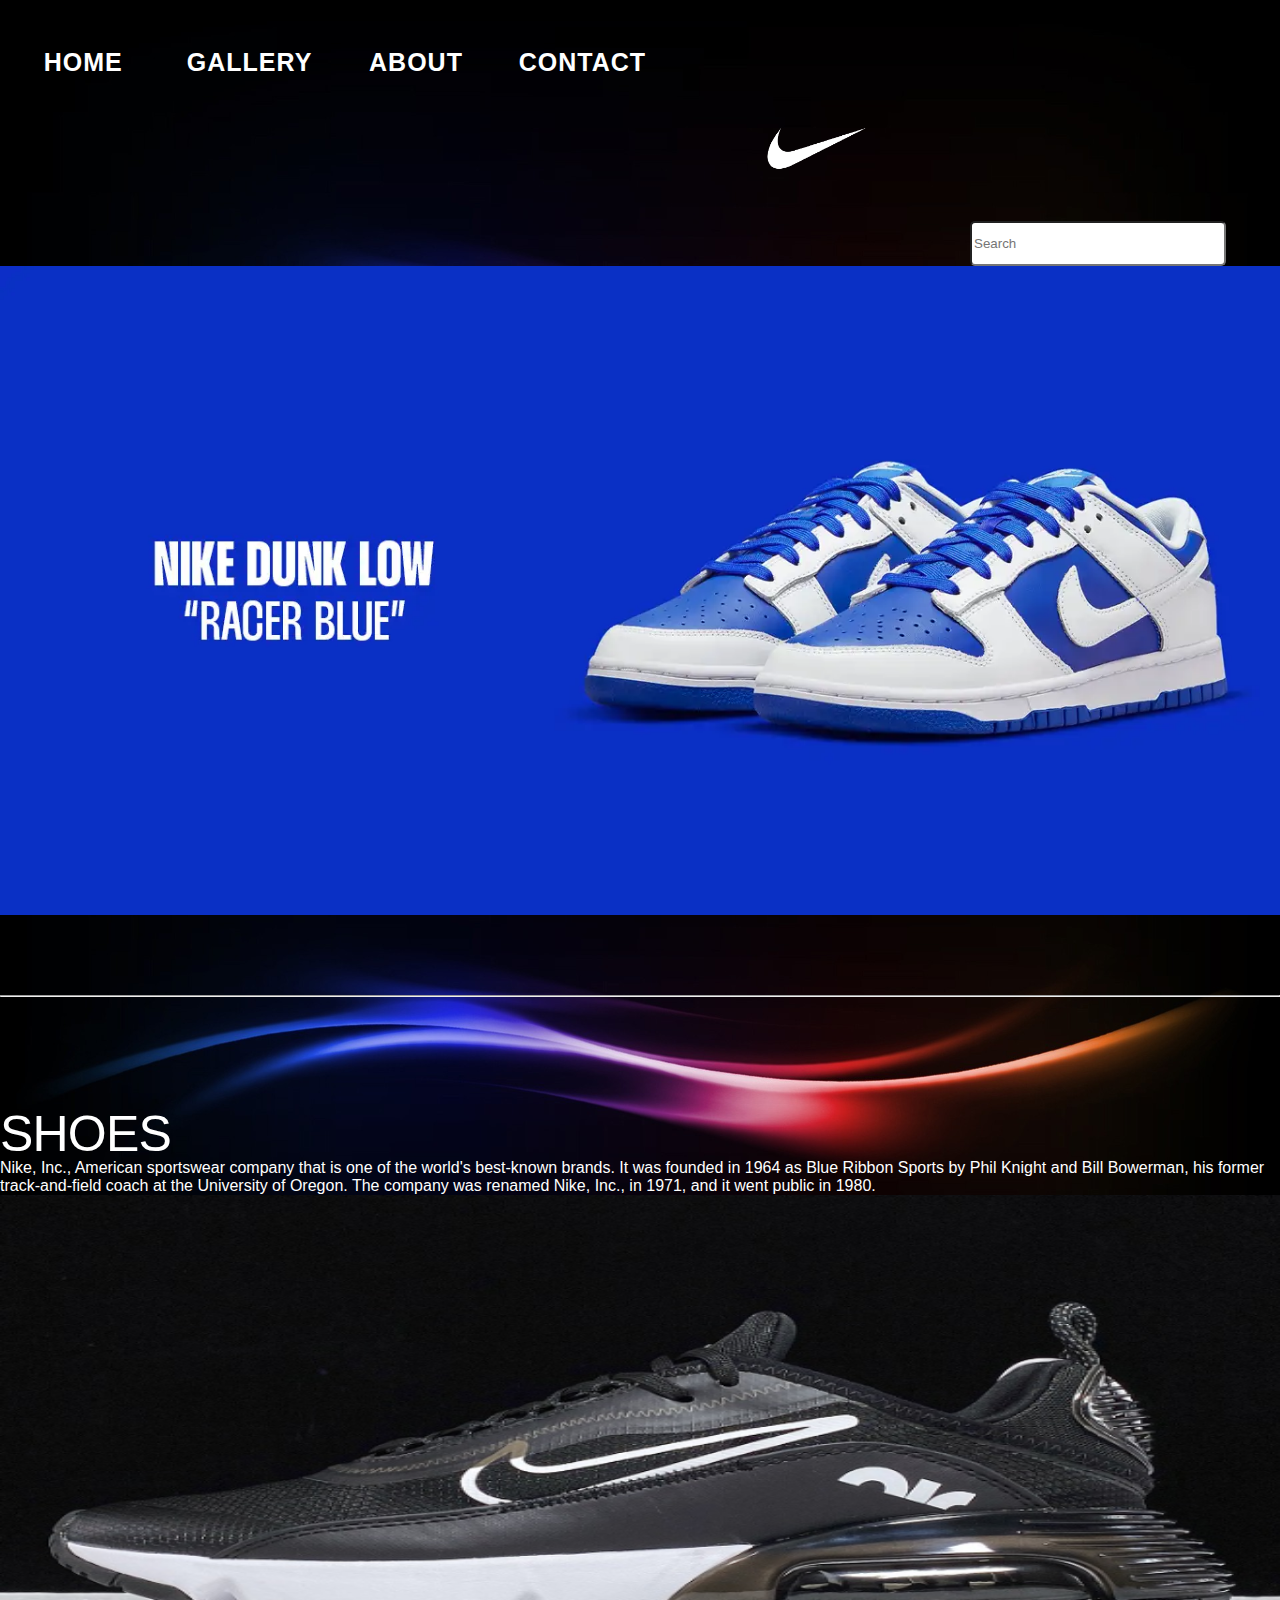
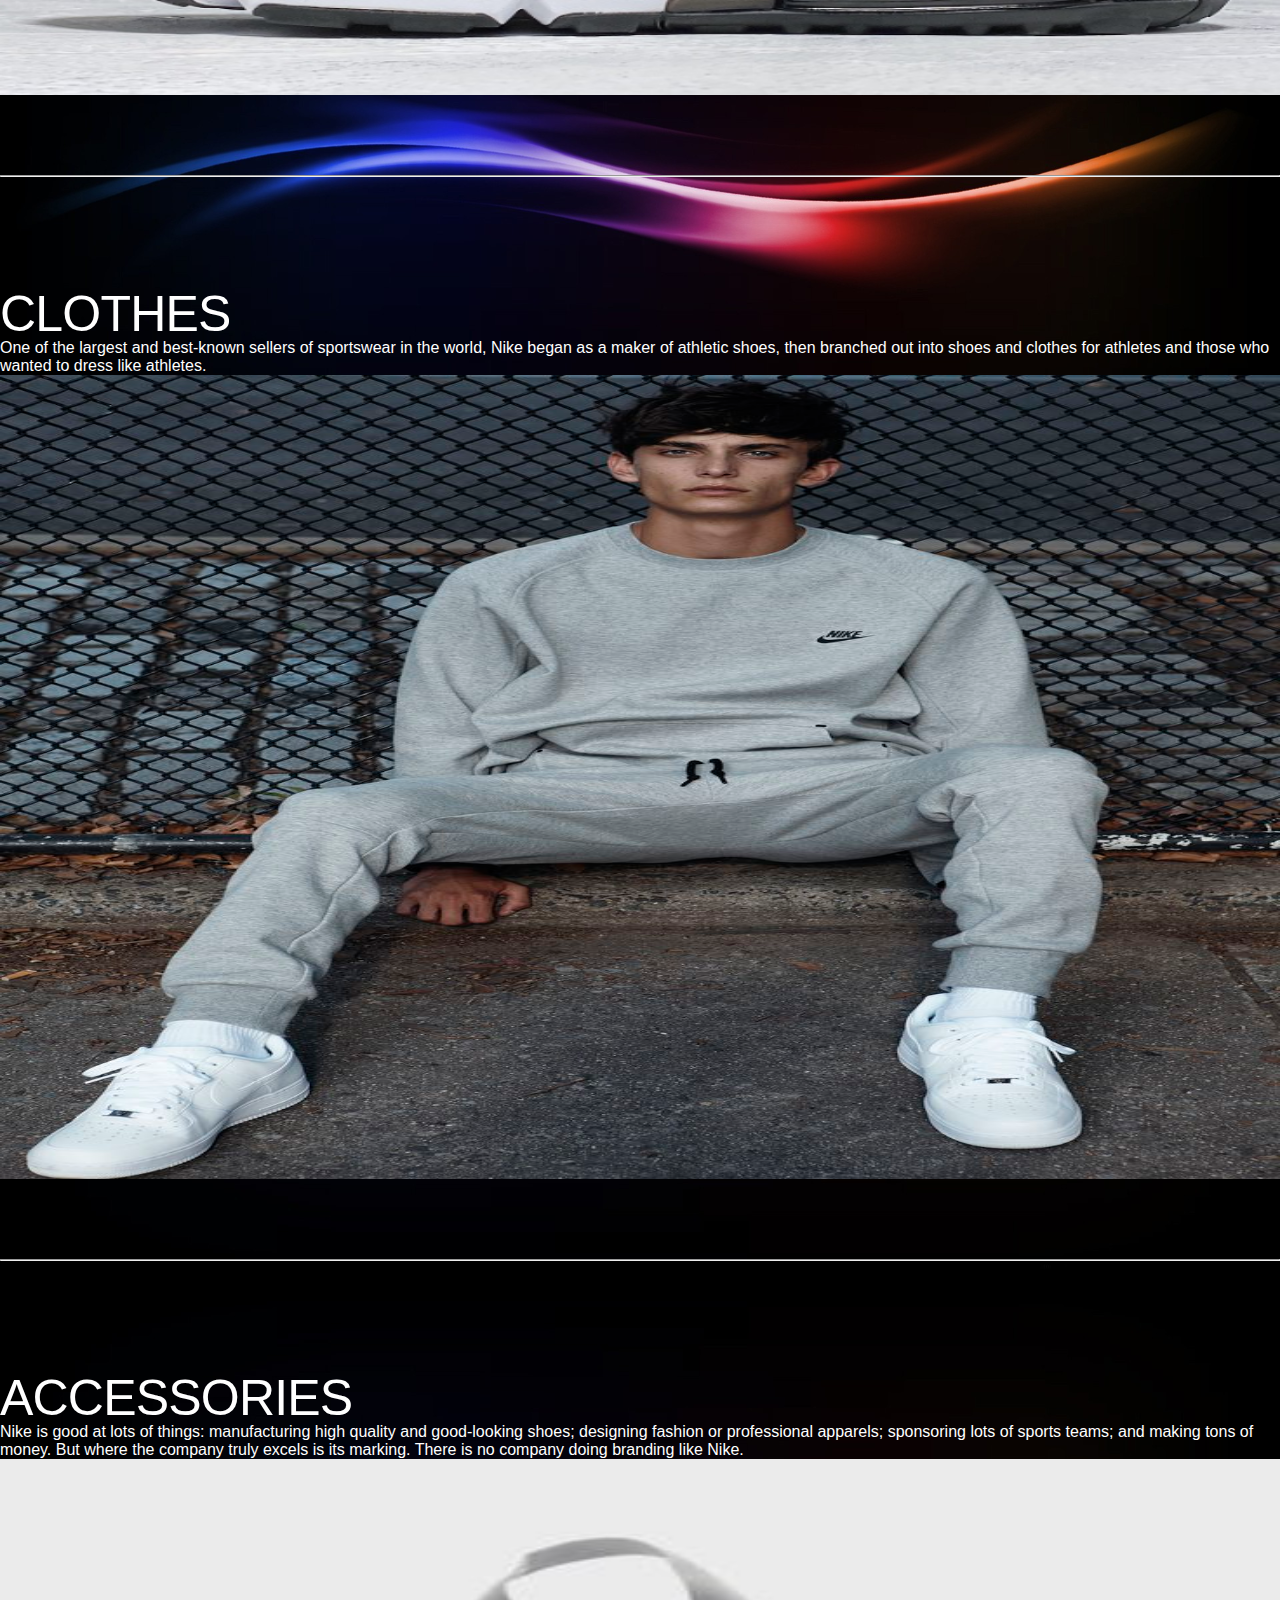
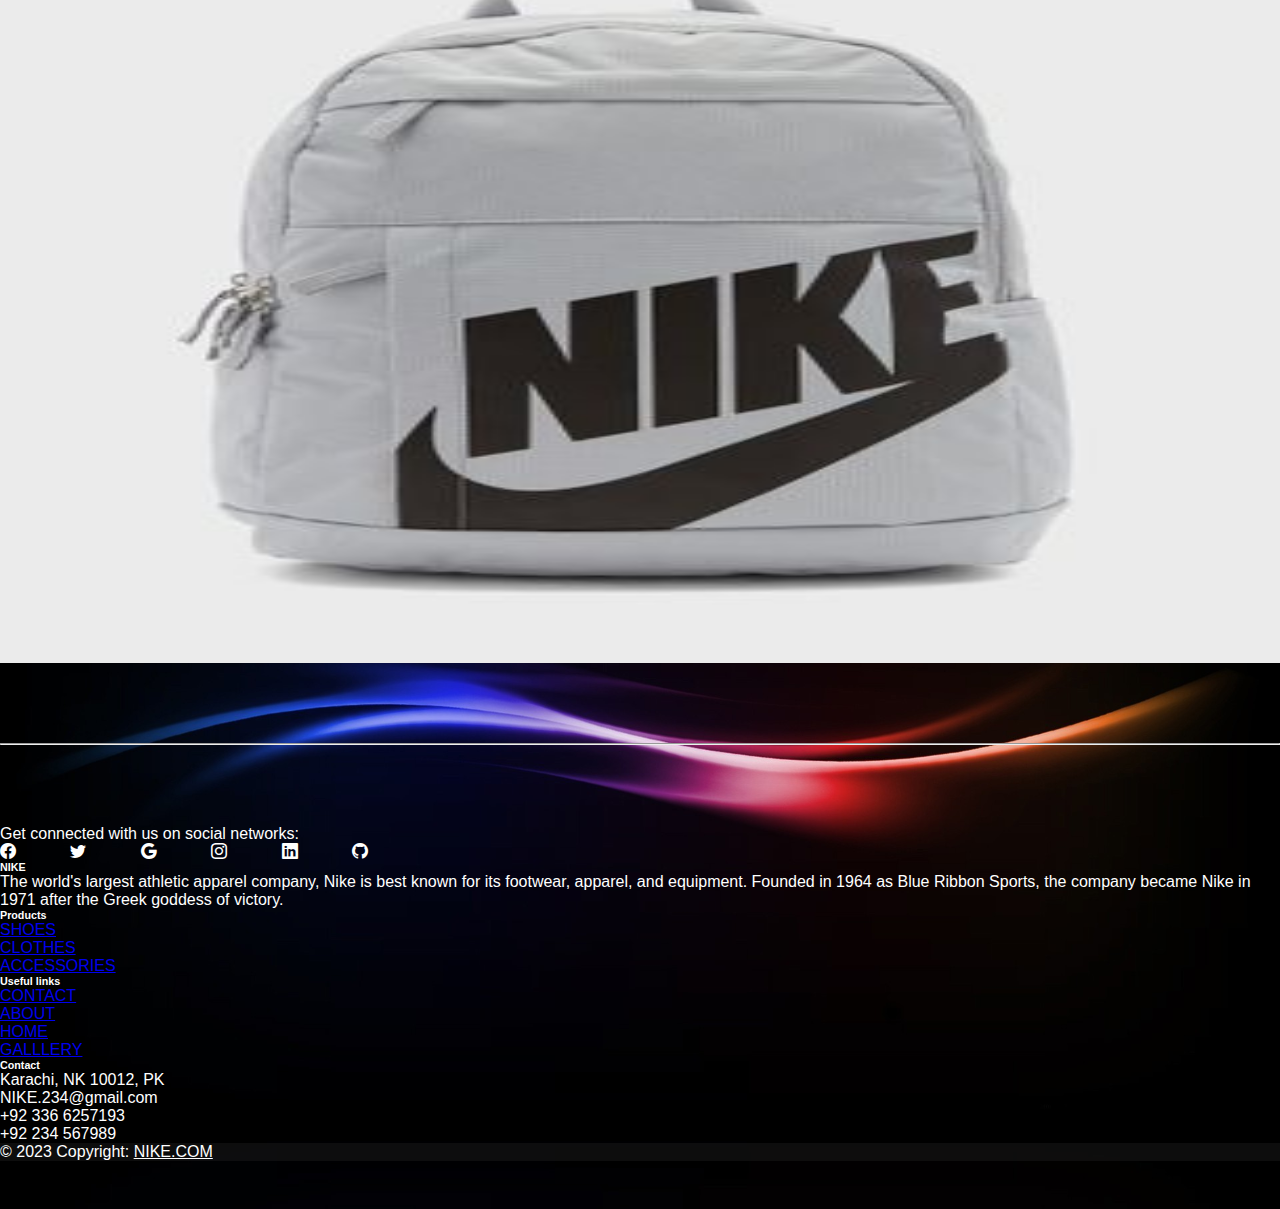
<file: Index.html>
<html lang="en">
<head>
    <meta charset="UTF-8">
    <meta name="viewport" content="width=device-width, initial-scale=1.0">
    <title>NIKE HOME</title>
    <link rel="stylesheet" href="transition.css">
    <link rel="stylesheet" href="transition1.css">
    <link rel="shortcut icon" href="images/FOF_logo-removebg-preview.png" type="image/x-icon">
    <link rel="stylesheet" href="https://cdnjs.cloudflare.com/ajax/libs/animate.css/4.1.1/animate.min.css">
    <meta charset="utf-8">
    <meta name="viewport" content="width=device-width, initial-scale=1">
    <meta name="description" content="">
    <meta name="author" content="Mark Otto, Jacob Thornton, and Bootstrap contributors">
    <meta name="generator" content="Hugo 0.72.0">
    <title>Carousel Template · Bootstrap</title>
    <link rel="canonical" href="https://v5.getbootstrap.com/docs/5.0/examples/carousel/">
    <!-- Bootstrap core CSS -->
    <link rel="stylesheet" href="https://stackpath.bootstrapcdn.com/bootstrap/5.0.0-alpha1/css/bootstrap.min.css"
    integrity="sha384-r4NyP46KrjDleawBgD5tp8Y7UzmLA05oM1iAEQ17CSuDqnUK2+k9luXQOfXJCJ4I" crossorigin="anonymous">
    <script src="https://stackpath.bootstrapcdn.com/bootstrap/5.0.0-alpha1/js/bootstrap.min.js"
    integrity="sha384-oesi62hOLfzrys4LxRF63OJCXdXDipiYWBnvTl9Y9/TRlw5xlKIEHpNyvvDShgf/"
    crossorigin="anonymous"></script>
    <link rel="stylesheet" href="https://cdn.jsdelivr.net/npm/bootstrap-icons@1.10.5/font/bootstrap-icons.css">
    <script src="https://cdn.jsdelivr.net/npm/popper.js@1.16.0/dist/umd/popper.min.js"
    integrity="sha384-Q6E9RHvbIyZFJoft+2mJbHaEWldlvI9IOYy5n3zV9zzTtmI3UksdQRVvoxMfooAo"
    crossorigin="anonymous"></script>
    <script src="https://cdn.jsdelivr.net/npm/bootstrap@5.0.2/dist/js/bootstrap.bundle.min.js" integrity="sha384-MrcW6ZMFYlzcLA8Nl+NtUVF0sA7MsXsP1UyJoMp4YLEuNSfAP+JcXn/tWtIaxVXM" crossorigin="anonymous"></script>
</head>
<body style="background-image: url(images/bg.jpg); background-repeat: repeat; background-size: contain; width: 100%">
    <div class="navbar">
        <img src="images/logo-removebg-preview.png" width="300px" height="200px">
        <a href="index.html">HOME</a>
        <a href="Gallery.html">GALLERY</a>
        <a href="About.html">ABOUT</a>
        <a href="Contact.html">CONTACT</a>
        <input class="search" id="search" placeholder="Search">
    </div>
    <div class="banner">
        <img src="images/BANNER.png" width="100%">
    </div>
    <div class="container marketing">
       
        <hr class="featurette-divider">
  
        <div style="color: white;" class="row featurette">
          <div class="col-md-7">
            <h2 class="featurette-heading"> <span class="text-muted">SHOES</span>
            </h2>
            <p class="lead">Nike, Inc., American sportswear company that is one of the world's best-known brands. It was founded in 1964 as Blue Ribbon Sports by Phil Knight and Bill Bowerman, his former track-and-field coach at the University of Oregon. The company was renamed Nike, Inc., in 1971, and it went public in 1980.
            </p>
          </div>
          <div class="col-md-5">
           <img class="bd-placeholder-img" width="100%" height="500px" src="images/W1.png">
              <title>Placeholder</title>
          </div>
        </div>
        <hr class="featurette-divider">
        <div class="row featurette">
          <div class="col-md-7 order-md-2">
            <h2 class="featurette-heading"><span class="text-muted">CLOTHES</span></h2>
            <p style="color: white;" class="lead">One of the largest and best-known sellers of sportswear in the world, Nike began as a maker of athletic shoes, then branched out into shoes and clothes for athletes and those who wanted to dress like athletes.
            </p>
          </div>
          <div class="col-md-5 order-md-1">
           <img class="bd-placeholder-img" width="100%" height="100%" src="images/men 4.jpg">
              <title>Placeholder</title>
          </div>
        </div>
        <hr class="featurette-divider">
        <div class="row featurette">
          <div class="col-md-7">
            <h2 class="featurette-heading"><span class="text-muted">ACCESSORIES</span></h2>
            <p style="color: white;" class="lead">Nike is good at lots of things: manufacturing high quality and good-looking shoes; designing fashion or professional apparels; sponsoring lots of sports teams; and making tons of money. But where the company truly excels is its marking. There is no company doing branding like Nike.
            </p>
          </div>
          <div class="col-md-5">
           <img class="bd-placeholder-img" width="100%" height="100%" src="images/accessories 10.jpg">
              <title>Placeholder</title>
          </div>
        </div>
        <hr class="featurette-divider">
  
        <!-- /END THE FEATURETTES -->
  
      </div><!-- /.container -->
            <!-- Footer -->
<footer class="text-center text-lg-start text-muted">
    <!-- Section: Social media -->
    <section class="d-flex justify-content-center justify-content-lg-between p-4 border-bottom">
      <!-- Left -->
      <div style="color: white;" class="me-5 d-none d-lg-block">
        <span>Get connected with us on social networks:</span>
      </div>
      <!-- Left -->
  
      <!-- Right -->
      <div style="word-spacing: 50px; color: white;">
          <i class="bi bi-facebook"></i>
          <i class="bi bi-twitter"></i>
          <i class="bi bi-google"></i>
          <i class="bi bi-instagram"></i>
          <i class="bi bi-linkedin"></i>
          <i class="bi bi-github"></i>
      </div>
      <!-- Right -->
    </section>
    <!-- Section: Social media -->
  
    <!-- Section: Links  -->
    <section class="">
      <div style="color: white;" class="container text-center text-md-start mt-5">
        <!-- Grid row -->
        <div class="row mt-3">
          <!-- Grid column -->
          <div class="col-md-3 col-lg-4 col-xl-3 mx-auto mb-4">
            <!-- Content -->
            <h6 class="text-uppercase fw-bold mb-4">
              <i class="fas fa-gem me-3"></i>NIKE
            </h6>
            <p>
              The world's largest athletic apparel company, Nike is best known for its footwear, apparel, and equipment. Founded in 1964 as Blue Ribbon Sports, the company became Nike in 1971 after the Greek goddess of victory.
            </p>
          </div>
          <!-- Grid column -->
  
          <!-- Grid column -->
          <div style="color: white;" class="col-md-2 col-lg-2 col-xl-2 mx-auto mb-4">
            <!-- Links -->
            <h6 class="text-uppercase fw-bold">
              Products
            </h6>
            <p>
              <a href="Gallery.html" class="text-reset">SHOES</a>
            </p>
            <p>
              <a href="Gallery.html" class="text-reset">CLOTHES</a>
            </p>
            <p>
              <a href="Gallery.html" class="text-reset">ACCESSORIES</a>
            </p>
          </div>
          <!-- Grid column -->
          <div class="col-md-3 col-lg-2 col-xl-2 mx-auto mb-4">
            <!-- Links -->
            <h6 style="color: white;" class="text-uppercase fw-bold mb-4">
              Useful links
            </h6>
            <p style="color: white;">
              <a href="Contact.html" class="text-reset">CONTACT</a>
            </p>
            <p style="color: white;">
              <a href="About.html" class="text-reset">ABOUT</a>
            </p>
            <p style="color: white;">
              <a href="index.html" class="text-reset">HOME</a>
            </p>
            <p style="color: white;">
              <a href="Gallery.html" class="text-reset">GALLLERY</a>
            </p>
          </div>
          <!-- Grid column -->
  
          <!-- Grid column -->
          <div class="col-md-4 col-lg-3 col-xl-3 mx-auto mb-md-0 mb-4">
            <!-- Links -->
            <h6 style="color: white;" class="text-uppercase fw-bold mb-4">Contact</h6>
            <p style="color: white;"><i class="fas fa-home me-3"></i> Karachi, NK 10012, PK</p>
            <p>
              <i style="color: white;" class="fas fa-envelope me-3"></i>
              NIKE.234@gmail.com
            </p>
            <p style="color: white;"><i class="fas fa-phone me-3"></i> +92 336 6257193</p>
            <p style="color: white;"><i class="fas fa-print me-3"></i> +92 234 567989</p>
          </div>
          <!-- Grid column -->
        </div>
        <!-- Grid row -->
      </div>
    </section>
    <!-- Section: Links  -->
  
    <!-- Copyright -->
    <div class="text-center p-4" style="background-color: rgba(255, 255, 255, 0.05); color: white;">
      © 2023 Copyright:
      <a style="color: white;" class="text-reset fw-bold" target="_blank" href="https://www.nike.com/in/">NIKE.COM</a>
    </div>
    <!-- Copyright -->
  </footer>
  <!-- Footer -->
           </main>

           <script>

            $(document).ready(function(){
            
                $("#myinput").on("keyup" , function(){
            
                    var value = $(this).val().toLowerCase();
            
                    $(".p-items").filter(function(){
            
                        $(this).toggle($(this).text().toLowerCase().indexOf(value) > -1)
                    })
                })
            })
                </script>
  </body>
  </html>
</file>
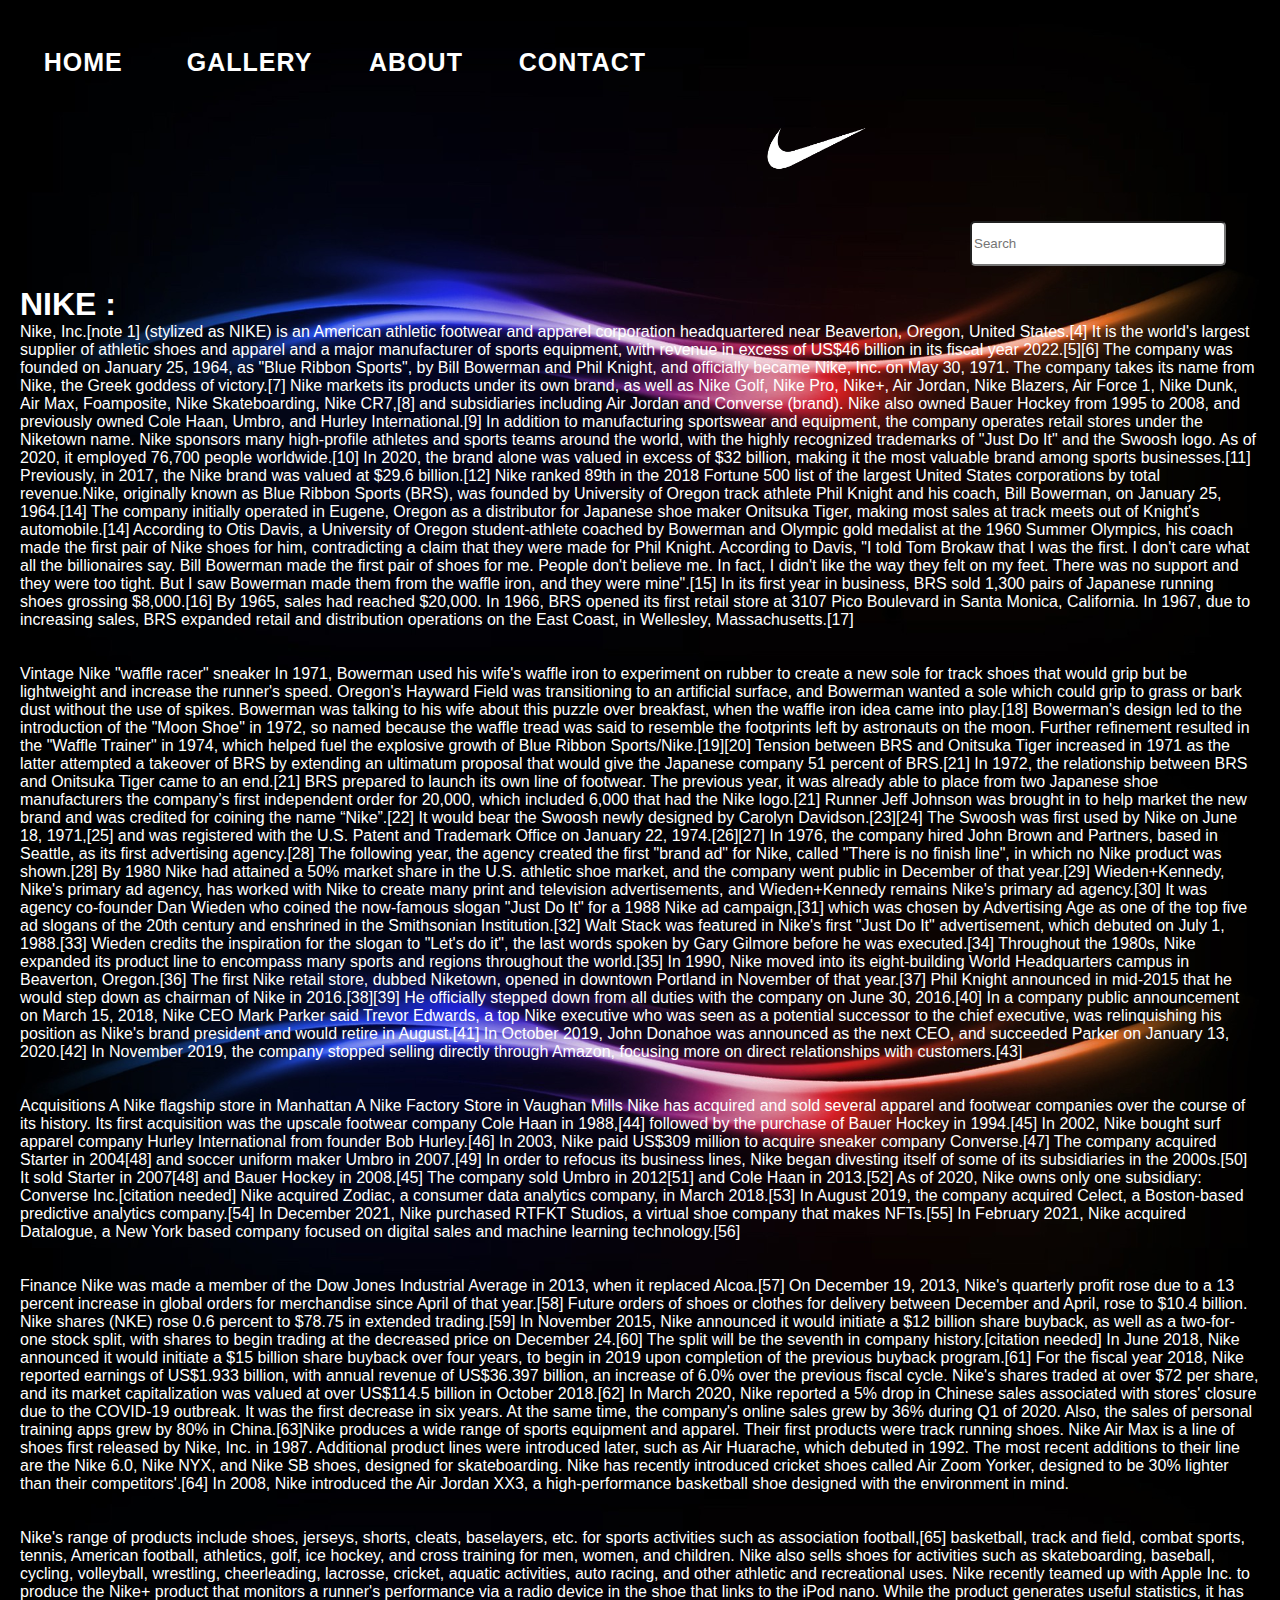
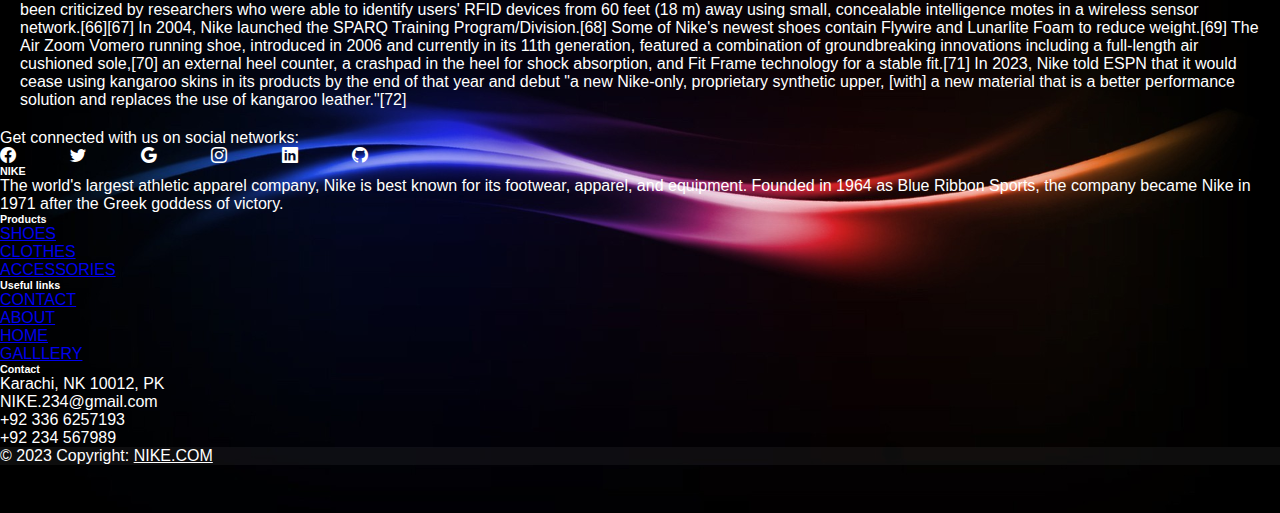
<file: About.html>
<html lang="en">
<head>
    <meta charset="UTF-8">
    <meta name="viewport" content="width=device-width, initial-scale=1.0">
    <title>NIKE ABOUT</title>
    <link rel="stylesheet" href="transition.css">
    <link rel="stylesheet" href="transition1.css">
    <link rel="shortcut icon" href="images/FOF_logo-removebg-preview.png" type="image/x-icon">
    <link rel="stylesheet" href="https://cdnjs.cloudflare.com/ajax/libs/animate.css/4.1.1/animate.min.css">
    <meta charset="utf-8">
    <meta name="viewport" content="width=device-width, initial-scale=1">
    <meta name="description" content="">
    <meta name="author" content="Mark Otto, Jacob Thornton, and Bootstrap contributors">
    <meta name="generator" content="Hugo 0.72.0">
    <title>Carousel Template · Bootstrap</title>
    <link rel="canonical" href="https://v5.getbootstrap.com/docs/5.0/examples/carousel/">
    <!-- Bootstrap core CSS -->
    <link rel="stylesheet" href="https://stackpath.bootstrapcdn.com/bootstrap/5.0.0-alpha1/css/bootstrap.min.css"
    integrity="sha384-r4NyP46KrjDleawBgD5tp8Y7UzmLA05oM1iAEQ17CSuDqnUK2+k9luXQOfXJCJ4I" crossorigin="anonymous">
    <script src="https://stackpath.bootstrapcdn.com/bootstrap/5.0.0-alpha1/js/bootstrap.min.js"
    integrity="sha384-oesi62hOLfzrys4LxRF63OJCXdXDipiYWBnvTl9Y9/TRlw5xlKIEHpNyvvDShgf/"
    crossorigin="anonymous"></script>
    <link rel="stylesheet" href="https://cdn.jsdelivr.net/npm/bootstrap-icons@1.10.5/font/bootstrap-icons.css">
    <script src="https://cdn.jsdelivr.net/npm/popper.js@1.16.0/dist/umd/popper.min.js"
    integrity="sha384-Q6E9RHvbIyZFJoft+2mJbHaEWldlvI9IOYy5n3zV9zzTtmI3UksdQRVvoxMfooAo"
    crossorigin="anonymous"></script>
    <script src="https://cdn.jsdelivr.net/npm/bootstrap@5.0.2/dist/js/bootstrap.bundle.min.js" integrity="sha384-MrcW6ZMFYlzcLA8Nl+NtUVF0sA7MsXsP1UyJoMp4YLEuNSfAP+JcXn/tWtIaxVXM" crossorigin="anonymous"></script>
</head>
<body style="background-image: url(images/bg.jpg); background-repeat: repeat; background-size: contain; width: 100%">
    <div class="navbar">
        <img src="images//logo-removebg-preview.png" width="300px" height="200px">
        <a href="index.html">HOME</a>
        <a href="Gallery.html">GALLERY</a>
        <a href="About.html">ABOUT</a>
        <a href="Contact.html">CONTACT</a>
        <input class="search" id="search" placeholder="Search">
    </div>

    <div style="color: white; margin-left: 20px; margin-right: 20px; margin-top: 20px; margin-bottom: 20px;">
    <h1>NIKE :</h1>
    <p>Nike, Inc.[note 1] (stylized as NIKE) is an American athletic footwear and apparel corporation headquartered near Beaverton, Oregon, United States.[4] It is the world's largest supplier of athletic shoes and apparel and a major manufacturer of sports equipment, with revenue in excess of US$46 billion in its fiscal year 2022.[5][6]

        The company was founded on January 25, 1964, as "Blue Ribbon Sports", by Bill Bowerman and Phil Knight, and officially became Nike, Inc. on May 30, 1971. The company takes its name from Nike, the Greek goddess of victory.[7] Nike markets its products under its own brand, as well as Nike Golf, Nike Pro, Nike+, Air Jordan, Nike Blazers, Air Force 1, Nike Dunk, Air Max, Foamposite, Nike Skateboarding, Nike CR7,[8] and subsidiaries including Air Jordan and Converse (brand). Nike also owned Bauer Hockey from 1995 to 2008, and previously owned Cole Haan, Umbro, and Hurley International.[9] In addition to manufacturing sportswear and equipment, the company operates retail stores under the Niketown name. Nike sponsors many high-profile athletes and sports teams around the world, with the highly recognized trademarks of "Just Do It" and the Swoosh logo.
        
        As of 2020, it employed 76,700 people worldwide.[10] In 2020, the brand alone was valued in excess of $32 billion, making it the most valuable brand among sports businesses.[11] Previously, in 2017, the Nike brand was valued at $29.6 billion.[12] Nike ranked 89th in the 2018 Fortune 500 list of the largest United States corporations by total revenue.Nike, originally known as Blue Ribbon Sports (BRS), was founded by University of Oregon track athlete Phil Knight and his coach, Bill Bowerman, on January 25, 1964.[14] The company initially operated in Eugene, Oregon as a distributor for Japanese shoe maker Onitsuka Tiger, making most sales at track meets out of Knight's automobile.[14]

        According to Otis Davis, a University of Oregon student-athlete coached by Bowerman and Olympic gold medalist at the 1960 Summer Olympics, his coach made the first pair of Nike shoes for him, contradicting a claim that they were made for Phil Knight. According to Davis, "I told Tom Brokaw that I was the first. I don't care what all the billionaires say. Bill Bowerman made the first pair of shoes for me. People don't believe me. In fact, I didn't like the way they felt on my feet. There was no support and they were too tight. But I saw Bowerman made them from the waffle iron, and they were mine".[15]
        
        In its first year in business, BRS sold 1,300 pairs of Japanese running shoes grossing $8,000.[16] By 1965, sales had reached $20,000. In 1966, BRS opened its first retail store at 3107 Pico Boulevard in Santa Monica, California. In 1967, due to increasing sales, BRS expanded retail and distribution operations on the East Coast, in Wellesley, Massachusetts.[17]
        <br>
        <br>
        <br>
        
        Vintage Nike "waffle racer" sneaker
        In 1971, Bowerman used his wife's waffle iron to experiment on rubber to create a new sole for track shoes that would grip but be lightweight and increase the runner's speed. Oregon's Hayward Field was transitioning to an artificial surface, and Bowerman wanted a sole which could grip to grass or bark dust without the use of spikes. Bowerman was talking to his wife about this puzzle over breakfast, when the waffle iron idea came into play.[18]
        
        Bowerman's design led to the introduction of the "Moon Shoe" in 1972, so named because the waffle tread was said to resemble the footprints left by astronauts on the moon. Further refinement resulted in the "Waffle Trainer" in 1974, which helped fuel the explosive growth of Blue Ribbon Sports/Nike.[19][20]
        
        Tension between BRS and Onitsuka Tiger increased in 1971 as the latter attempted a takeover of BRS by extending an ultimatum proposal that would give the Japanese company 51 percent of BRS.[21] In 1972, the relationship between BRS and Onitsuka Tiger came to an end.[21] BRS prepared to launch its own line of footwear. The previous year, it was already able to place from two Japanese shoe manufacturers the company’s first independent order for 20,000, which included 6,000 that had the Nike logo.[21] Runner Jeff Johnson was brought in to help market the new brand and was credited for coining the name “Nike”.[22] It would bear the Swoosh newly designed by Carolyn Davidson.[23][24] The Swoosh was first used by Nike on June 18, 1971,[25] and was registered with the U.S. Patent and Trademark Office on January 22, 1974.[26][27]
        
        In 1976, the company hired John Brown and Partners, based in Seattle, as its first advertising agency.[28] The following year, the agency created the first "brand ad" for Nike, called "There is no finish line", in which no Nike product was shown.[28] By 1980 Nike had attained a 50% market share in the U.S. athletic shoe market, and the company went public in December of that year.[29]
        
        Wieden+Kennedy, Nike's primary ad agency, has worked with Nike to create many print and television advertisements, and Wieden+Kennedy remains Nike's primary ad agency.[30] It was agency co-founder Dan Wieden who coined the now-famous slogan "Just Do It" for a 1988 Nike ad campaign,[31] which was chosen by Advertising Age as one of the top five ad slogans of the 20th century and enshrined in the Smithsonian Institution.[32] Walt Stack was featured in Nike's first "Just Do It" advertisement, which debuted on July 1, 1988.[33] Wieden credits the inspiration for the slogan to "Let's do it", the last words spoken by Gary Gilmore before he was executed.[34]
        
        Throughout the 1980s, Nike expanded its product line to encompass many sports and regions throughout the world.[35] In 1990, Nike moved into its eight-building World Headquarters campus in Beaverton, Oregon.[36] The first Nike retail store, dubbed Niketown, opened in downtown Portland in November of that year.[37]
        
        Phil Knight announced in mid-2015 that he would step down as chairman of Nike in 2016.[38][39] He officially stepped down from all duties with the company on June 30, 2016.[40]
        
        In a company public announcement on March 15, 2018, Nike CEO Mark Parker said Trevor Edwards, a top Nike executive who was seen as a potential successor to the chief executive, was relinquishing his position as Nike's brand president and would retire in August.[41]
        
        In October 2019, John Donahoe was announced as the next CEO, and succeeded Parker on January 13, 2020.[42] In November 2019, the company stopped selling directly through Amazon, focusing more on direct relationships with customers.[43]
        <br>
        <br>
        <br>
        Acquisitions
        
        A Nike flagship store in Manhattan
        
        A Nike Factory Store in Vaughan Mills
        Nike has acquired and sold several apparel and footwear companies over the course of its history. Its first acquisition was the upscale footwear company Cole Haan in 1988,[44] followed by the purchase of Bauer Hockey in 1994.[45] In 2002, Nike bought surf apparel company Hurley International from founder Bob Hurley.[46] In 2003, Nike paid US$309 million to acquire sneaker company Converse.[47] The company acquired Starter in 2004[48] and soccer uniform maker Umbro in 2007.[49]
        
        
        In order to refocus its business lines, Nike began divesting itself of some of its subsidiaries in the 2000s.[50] It sold Starter in 2007[48] and Bauer Hockey in 2008.[45] The company sold Umbro in 2012[51] and Cole Haan in 2013.[52] As of 2020, Nike owns only one subsidiary: Converse Inc.[citation needed]
        
        Nike acquired Zodiac, a consumer data analytics company, in March 2018.[53] In August 2019, the company acquired Celect, a Boston-based predictive analytics company.[54] In December 2021, Nike purchased RTFKT Studios, a virtual shoe company that makes NFTs.[55]
        
        In February 2021, Nike acquired Datalogue, a New York based company focused on digital sales and machine learning technology.[56]
        <br>
        <br>
        <br>
        Finance
        Nike was made a member of the Dow Jones Industrial Average in 2013, when it replaced Alcoa.[57]
        
        On December 19, 2013, Nike's quarterly profit rose due to a 13 percent increase in global orders for merchandise since April of that year.[58] Future orders of shoes or clothes for delivery between December and April, rose to $10.4 billion. Nike shares (NKE) rose 0.6 percent to $78.75 in extended trading.[59]
        
        In November 2015, Nike announced it would initiate a $12 billion share buyback, as well as a two-for-one stock split, with shares to begin trading at the decreased price on December 24.[60] The split will be the seventh in company history.[citation needed]
        
        In June 2018, Nike announced it would initiate a $15 billion share buyback over four years, to begin in 2019 upon completion of the previous buyback program.[61]
        
        For the fiscal year 2018, Nike reported earnings of US$1.933 billion, with annual revenue of US$36.397 billion, an increase of 6.0% over the previous fiscal cycle. Nike's shares traded at over $72 per share, and its market capitalization was valued at over US$114.5 billion in October 2018.[62]
        
        In March 2020, Nike reported a 5% drop in Chinese sales associated with stores' closure due to the COVID-19 outbreak. It was the first decrease in six years. At the same time, the company's online sales grew by 36% during Q1 of 2020. Also, the sales of personal training apps grew by 80% in China.[63]Nike produces a wide range of sports equipment and apparel. Their first products were track running shoes. Nike Air Max is a line of shoes first released by Nike, Inc. in 1987. Additional product lines were introduced later, such as Air Huarache, which debuted in 1992. The most recent additions to their line are the Nike 6.0, Nike NYX, and Nike SB shoes, designed for skateboarding. Nike has recently introduced cricket shoes called Air Zoom Yorker, designed to be 30% lighter than their competitors'.[64] In 2008, Nike introduced the Air Jordan XX3, a high-performance basketball shoe designed with the environment in mind.
        <br>
        <br>
        <br>

        Nike's range of products include shoes, jerseys, shorts, cleats, baselayers, etc. for sports activities such as association football,[65] basketball, track and field, combat sports, tennis, American football, athletics, golf, ice hockey, and cross training for men, women, and children. Nike also sells shoes for activities such as skateboarding, baseball, cycling, volleyball, wrestling, cheerleading, lacrosse, cricket, aquatic activities, auto racing, and other athletic and recreational uses. Nike recently teamed up with Apple Inc. to produce the Nike+ product that monitors a runner's performance via a radio device in the shoe that links to the iPod nano. While the product generates useful statistics, it has been criticized by researchers who were able to identify users' RFID devices from 60 feet (18 m) away using small, concealable intelligence motes in a wireless sensor network.[66][67]
        
        In 2004, Nike launched the SPARQ Training Program/Division.[68] Some of Nike's newest shoes contain Flywire and Lunarlite Foam to reduce weight.[69] The Air Zoom Vomero running shoe, introduced in 2006 and currently in its 11th generation, featured a combination of groundbreaking innovations including a full-length air cushioned sole,[70] an external heel counter, a crashpad in the heel for shock absorption, and Fit Frame technology for a stable fit.[71]
        
        In 2023, Nike told ESPN that it would cease using kangaroo skins in its products by the end of that year and debut "a new Nike-only, proprietary synthetic upper, [with] a new material that is a better performance solution and replaces the use of kangaroo leather."[72]</p>
    </div>



                        <!-- Footer -->
<footer class="text-center text-lg-start text-muted">
    <!-- Section: Social media -->
    <section class="d-flex justify-content-center justify-content-lg-between p-4 border-bottom">
      <!-- Left -->
      <div style="color: white;" class="me-5 d-none d-lg-block">
        <span>Get connected with us on social networks:</span>
      </div>
      <!-- Left -->
  
      <!-- Right -->
      <div style="word-spacing: 50px; color: white;">
          <i class="bi bi-facebook"></i>
          <i class="bi bi-twitter"></i>
          <i class="bi bi-google"></i>
          <i class="bi bi-instagram"></i>
          <i class="bi bi-linkedin"></i>
          <i class="bi bi-github"></i>
      </div>
      <!-- Right -->
    </section>
    <!-- Section: Social media -->
  
    <!-- Section: Links  -->
    <section class="">
      <div style="color: white;" class="container text-center text-md-start mt-5">
        <!-- Grid row -->
        <div class="row mt-3">
          <!-- Grid column -->
          <div class="col-md-3 col-lg-4 col-xl-3 mx-auto mb-4">
            <!-- Content -->
            <h6 class="text-uppercase fw-bold mb-4">
              <i class="fas fa-gem me-3"></i>NIKE
            </h6>
            <p>
              The world's largest athletic apparel company, Nike is best known for its footwear, apparel, and equipment. Founded in 1964 as Blue Ribbon Sports, the company became Nike in 1971 after the Greek goddess of victory.
            </p>
          </div>
          <!-- Grid column -->
  
          <!-- Grid column -->
          <div style="color: white;" class="col-md-2 col-lg-2 col-xl-2 mx-auto mb-4">
            <!-- Links -->
            <h6 class="text-uppercase fw-bold">
              Products
            </h6>
            <p>
              <a href="Gallery.html" class="text-reset">SHOES</a>
            </p>
            <p>
              <a href="Gallery.html" class="text-reset">CLOTHES</a>
            </p>
            <p>
              <a href="Gallery.html" class="text-reset">ACCESSORIES</a>
            </p>
          </div>
          <!-- Grid column -->
          <div class="col-md-3 col-lg-2 col-xl-2 mx-auto mb-4">
            <!-- Links -->
            <h6 style="color: white;" class="text-uppercase fw-bold mb-4">
              Useful links
            </h6>
            <p style="color: white;">
              <a href="Contact.html" class="text-reset">CONTACT</a>
            </p>
            <p style="color: white;">
              <a href="About.html" class="text-reset">ABOUT</a>
            </p>
            <p style="color: white;">
              <a href="index.html" class="text-reset">HOME</a>
            </p>
            <p style="color: white;">
              <a href="Gallery.html" class="text-reset">GALLLERY</a>
            </p>
          </div>
          <!-- Grid column -->
  
          <!-- Grid column -->
          <div class="col-md-4 col-lg-3 col-xl-3 mx-auto mb-md-0 mb-4">
            <!-- Links -->
            <h6 style="color: white;" class="text-uppercase fw-bold mb-4">Contact</h6>
            <p style="color: white;"><i class="fas fa-home me-3"></i> Karachi, NK 10012, PK</p>
            <p>
              <i style="color: white;" class="fas fa-envelope me-3"></i>
              NIKE.234@gmail.com
            </p>
            <p style="color: white;"><i class="fas fa-phone me-3"></i> +92 336 6257193</p>
            <p style="color: white;"><i class="fas fa-print me-3"></i> +92 234 567989</p>
          </div>
          <!-- Grid column -->
        </div>
        <!-- Grid row -->
      </div>
    </section>
    <!-- Section: Links  -->
  
    <!-- Copyright -->
    <div class="text-center p-4" style="background-color: rgba(255, 255, 255, 0.05); color: white;">
      © 2023 Copyright:
      <a style="color: white;" class="text-reset fw-bold" target="_blank" href="https://www.nike.com/in/">NIKE.COM</a>
    </div>
    <!-- Copyright -->
  </footer>
  <!-- Footer -->
           </main>





</body>
</html>
</file>
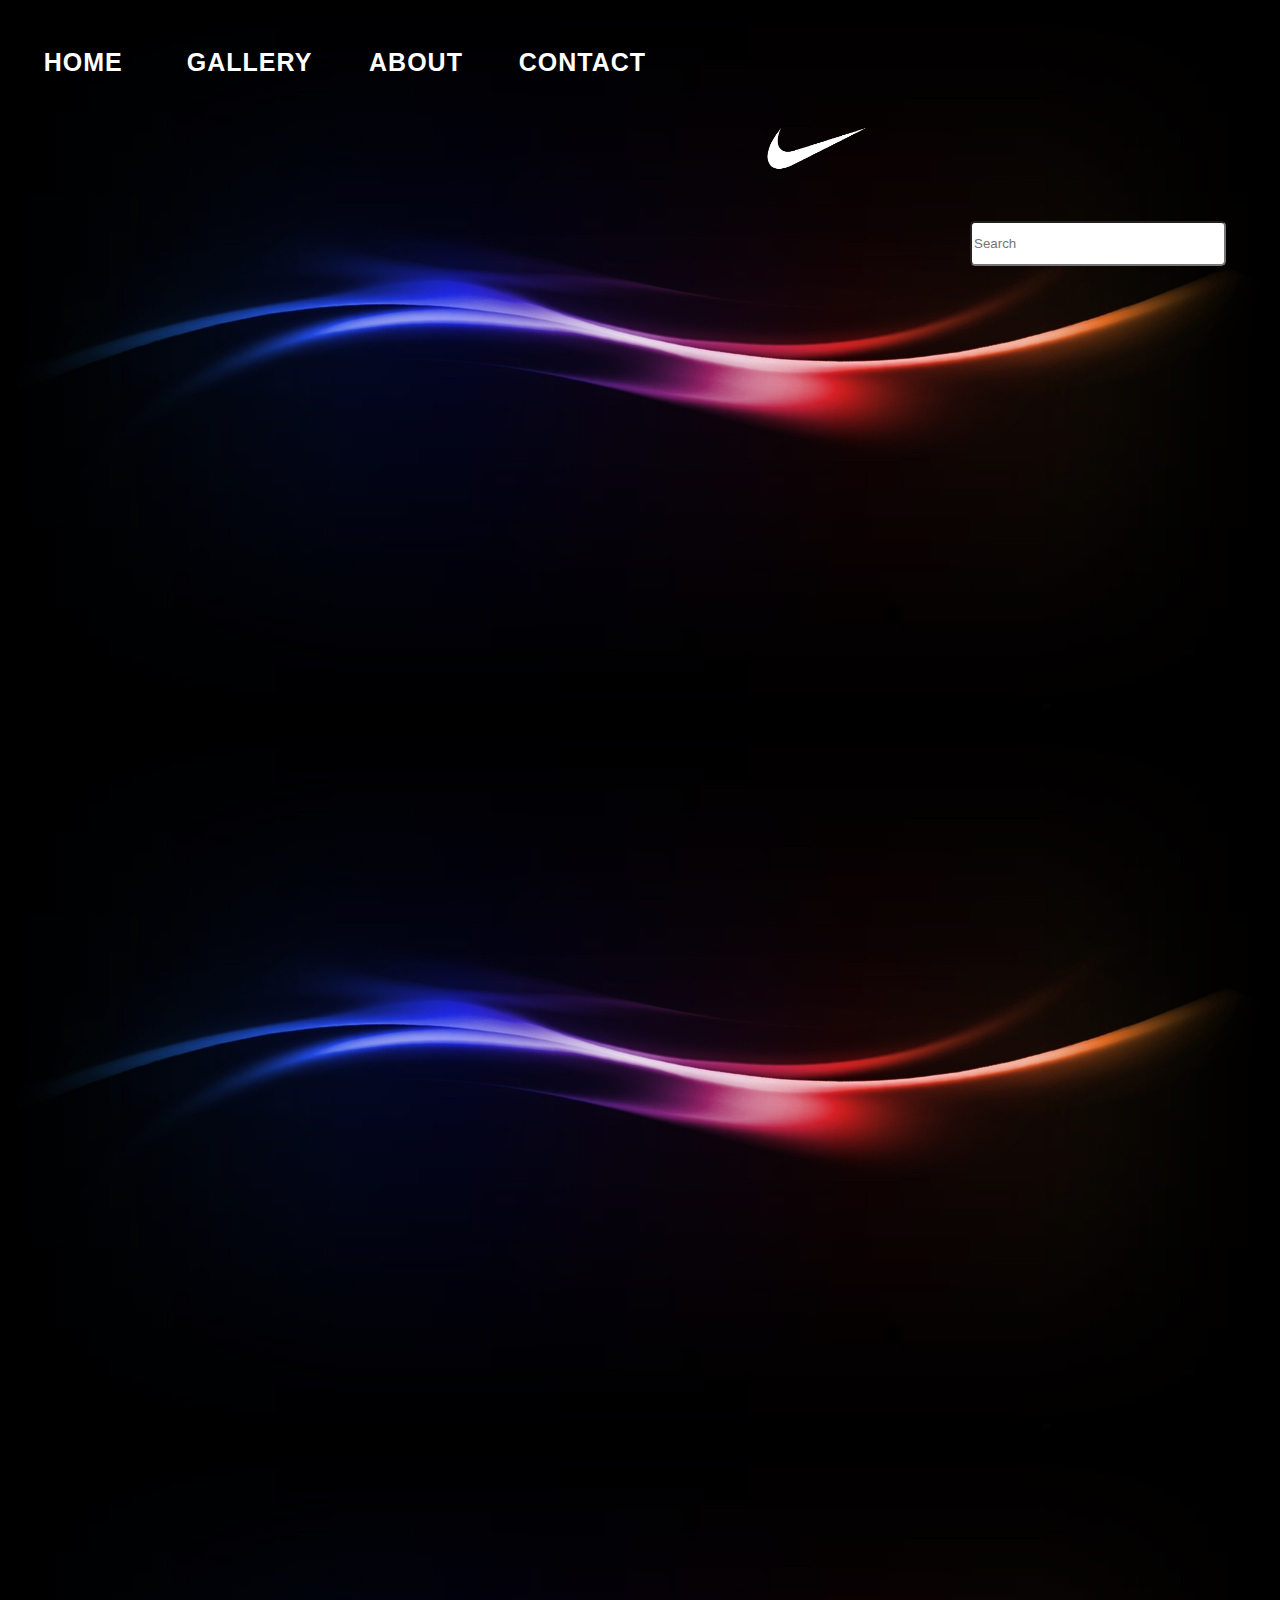
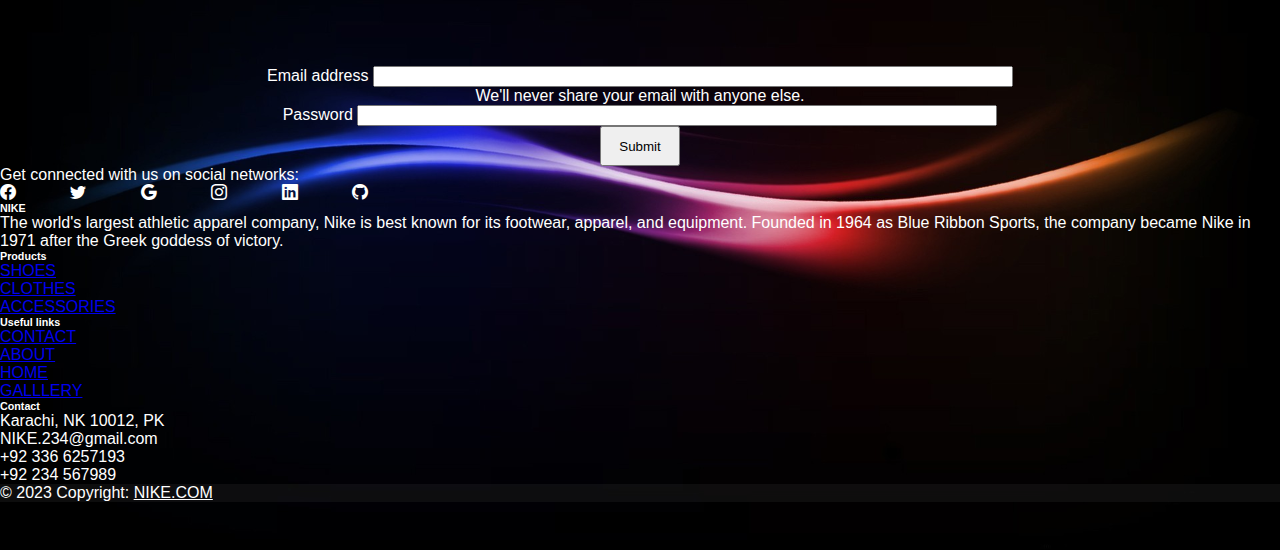
<file: Contact.html>
<html lang="en">
<head>
    <meta charset="UTF-8">
    <meta name="viewport" content="width=device-width, initial-scale=1.0">
    <title>NIKE CONTACT</title>
    <link rel="stylesheet" href="transition.css">
    <link rel="stylesheet" href="transition1.css">
    <link rel="shortcut icon" href="images/FOF_logo-removebg-preview.png" type="image/x-icon">
    <link rel="stylesheet" href="https://cdnjs.cloudflare.com/ajax/libs/animate.css/4.1.1/animate.min.css">
    <meta charset="utf-8">
    <meta name="viewport" content="width=device-width, initial-scale=1">
    <meta name="description" content="">
    <meta name="author" content="Mark Otto, Jacob Thornton, and Bootstrap contributors">
    <meta name="generator" content="Hugo 0.72.0">
    <title>Carousel Template · Bootstrap</title>
    <link rel="canonical" href="https://v5.getbootstrap.com/docs/5.0/examples/carousel/">
    <!-- Bootstrap core CSS -->
    <link rel="stylesheet" href="https://stackpath.bootstrapcdn.com/bootstrap/5.0.0-alpha1/css/bootstrap.min.css"
    integrity="sha384-r4NyP46KrjDleawBgD5tp8Y7UzmLA05oM1iAEQ17CSuDqnUK2+k9luXQOfXJCJ4I" crossorigin="anonymous">
    <script src="https://stackpath.bootstrapcdn.com/bootstrap/5.0.0-alpha1/js/bootstrap.min.js"
    integrity="sha384-oesi62hOLfzrys4LxRF63OJCXdXDipiYWBnvTl9Y9/TRlw5xlKIEHpNyvvDShgf/"
    crossorigin="anonymous"></script>
    <link rel="stylesheet" href="https://cdn.jsdelivr.net/npm/bootstrap-icons@1.10.5/font/bootstrap-icons.css">
    <script src="https://cdn.jsdelivr.net/npm/popper.js@1.16.0/dist/umd/popper.min.js"
    integrity="sha384-Q6E9RHvbIyZFJoft+2mJbHaEWldlvI9IOYy5n3zV9zzTtmI3UksdQRVvoxMfooAo"
    crossorigin="anonymous"></script>
    <script src="https://cdn.jsdelivr.net/npm/bootstrap@5.0.2/dist/js/bootstrap.bundle.min.js" integrity="sha384-MrcW6ZMFYlzcLA8Nl+NtUVF0sA7MsXsP1UyJoMp4YLEuNSfAP+JcXn/tWtIaxVXM" crossorigin="anonymous"></script>
    </head>
    <body style="background-image: url(images/bg.jpg); background-repeat: repeat; background-size: contain; width: 100%">
        <div class="navbar">
            <img src="images/logo-removebg-preview.png" width="300px" height="200px">
            <a href="index.html">HOME</a>
            <a href="Gallery.html">GALLERY</a>
            <a href="About.html">ABOUT</a>
            <a href="Contact.html">CONTACT</a>
            <input class="search" id="search" placeholder="Search">
        </div>
        <div style="align-items: center; padding: 200px;">
        <iframe src="https://www.google.com/maps/embed?pb=!1m14!1m8!1m3!1d14466.136769377172!2d67.0652637!3d24.9819581!3m2!1i1024!2i768!4f13.1!3m3!1m2!1s0x3eb340e584b891c3%3A0x29b2cbc198ba2dbd!2sAptech%20Computer%20Education%20North%20Karachi%20Center!5e0!3m2!1sen!2s!4v1699981355333!5m2!1sen!2s" width="1000" height="1000" style="border:0;" allowfullscreen="" loading="lazy" referrerpolicy="no-referrer-when-downgrade"></iframe>
    </div>


<center>
    <form class="form">
      <div style="color: white;" class="mb-3">
        <label for="exampleInputEmail1" class="form-label">Email address</label>
        <input style="width:50%;" type="email" class="form-control" id="exampleInputEmail1" aria-describedby="emailHelp">
        <div id="emailHelp" class="form-text">We'll never share your email with anyone else.</div>
      </div>
      <div style="color: white;" class="mb-3">
        <label for="exampleInputPassword1" class="form-label">Password</label>
        <input style="width:50%;" type="password" class="form-control" id="exampleInputPassword1">
      </div>
      <button style="width: 80px; height:40px;" type="submit" class="btn btn-primary">Submit</button>
    </form>
  </center>






                                <!-- Footer -->
<footer class="text-center text-lg-start text-muted">
    <!-- Section: Social media -->
    <section class="d-flex justify-content-center justify-content-lg-between p-4 border-bottom">
      <!-- Left -->
      <div style="color: white;" class="me-5 d-none d-lg-block">
        <span>Get connected with us on social networks:</span>
      </div>
      <!-- Left -->
  
      <!-- Right -->
      <div style="word-spacing: 50px; color: white;">
          <i class="bi bi-facebook"></i>
          <i class="bi bi-twitter"></i>
          <i class="bi bi-google"></i>
          <i class="bi bi-instagram"></i>
          <i class="bi bi-linkedin"></i>
          <i class="bi bi-github"></i>
      </div>
      <!-- Right -->
    </section>
    <!-- Section: Social media -->
  
    <!-- Section: Links  -->
    <section class="">
      <div style="color: white;" class="container text-center text-md-start mt-5">
        <!-- Grid row -->
        <div class="row mt-3">
          <!-- Grid column -->
          <div class="col-md-3 col-lg-4 col-xl-3 mx-auto mb-4">
            <!-- Content -->
            <h6 class="text-uppercase fw-bold mb-4">
              <i class="fas fa-gem me-3"></i>NIKE
            </h6>
            <p>
              The world's largest athletic apparel company, Nike is best known for its footwear, apparel, and equipment. Founded in 1964 as Blue Ribbon Sports, the company became Nike in 1971 after the Greek goddess of victory.
            </p>
          </div>
          <!-- Grid column -->
  
          <!-- Grid column -->
          <div style="color: white;" class="col-md-2 col-lg-2 col-xl-2 mx-auto mb-4">
            <!-- Links -->
            <h6 class="text-uppercase fw-bold">
              Products
            </h6>
            <p>
              <a href="Gallery.html" class="text-reset">SHOES</a>
            </p>
            <p>
              <a href="Gallery.html" class="text-reset">CLOTHES</a>
            </p>
            <p>
              <a href="Gallery.html" class="text-reset">ACCESSORIES</a>
            </p>
          </div>
          <!-- Grid column -->
          <div class="col-md-3 col-lg-2 col-xl-2 mx-auto mb-4">
            <!-- Links -->
            <h6 style="color: white;" class="text-uppercase fw-bold mb-4">
              Useful links
            </h6>
            <p style="color: white;">
              <a href="Contact.html" class="text-reset">CONTACT</a>
            </p>
            <p style="color: white;">
              <a href="About.html" class="text-reset">ABOUT</a>
            </p>
            <p style="color: white;">
              <a href="index.html" class="text-reset">HOME</a>
            </p>
            <p style="color: white;">
              <a href="Gallery.html" class="text-reset">GALLLERY</a>
            </p>
          </div>
          <!-- Grid column -->
  
          <!-- Grid column -->
          <div class="col-md-4 col-lg-3 col-xl-3 mx-auto mb-md-0 mb-4">
            <!-- Links -->
            <h6 style="color: white;" class="text-uppercase fw-bold mb-4">Contact</h6>
            <p style="color: white;"><i class="fas fa-home me-3"></i> Karachi, NK 10012, PK</p>
            <p>
              <i style="color: white;" class="fas fa-envelope me-3"></i>
              NIKE.234@gmail.com
            </p>
            <p style="color: white;"><i class="fas fa-phone me-3"></i> +92 336 6257193</p>
            <p style="color: white;"><i class="fas fa-print me-3"></i> +92 234 567989</p>
          </div>
          <!-- Grid column -->
        </div>
        <!-- Grid row -->
      </div>
    </section>
    <!-- Section: Links  -->
  
    <!-- Copyright -->
    <div class="text-center p-4" style="background-color: rgba(255, 255, 255, 0.05); color: white;">
      © 2023 Copyright:
      <a style="color: white;" class="text-reset fw-bold" target="_blank" href="https://www.nike.com/in/">NIKE.COM</a>
    </div>
    <!-- Copyright -->
  </footer>
  <!-- Footer -->
           </main>





    </body>
</html>
</file>
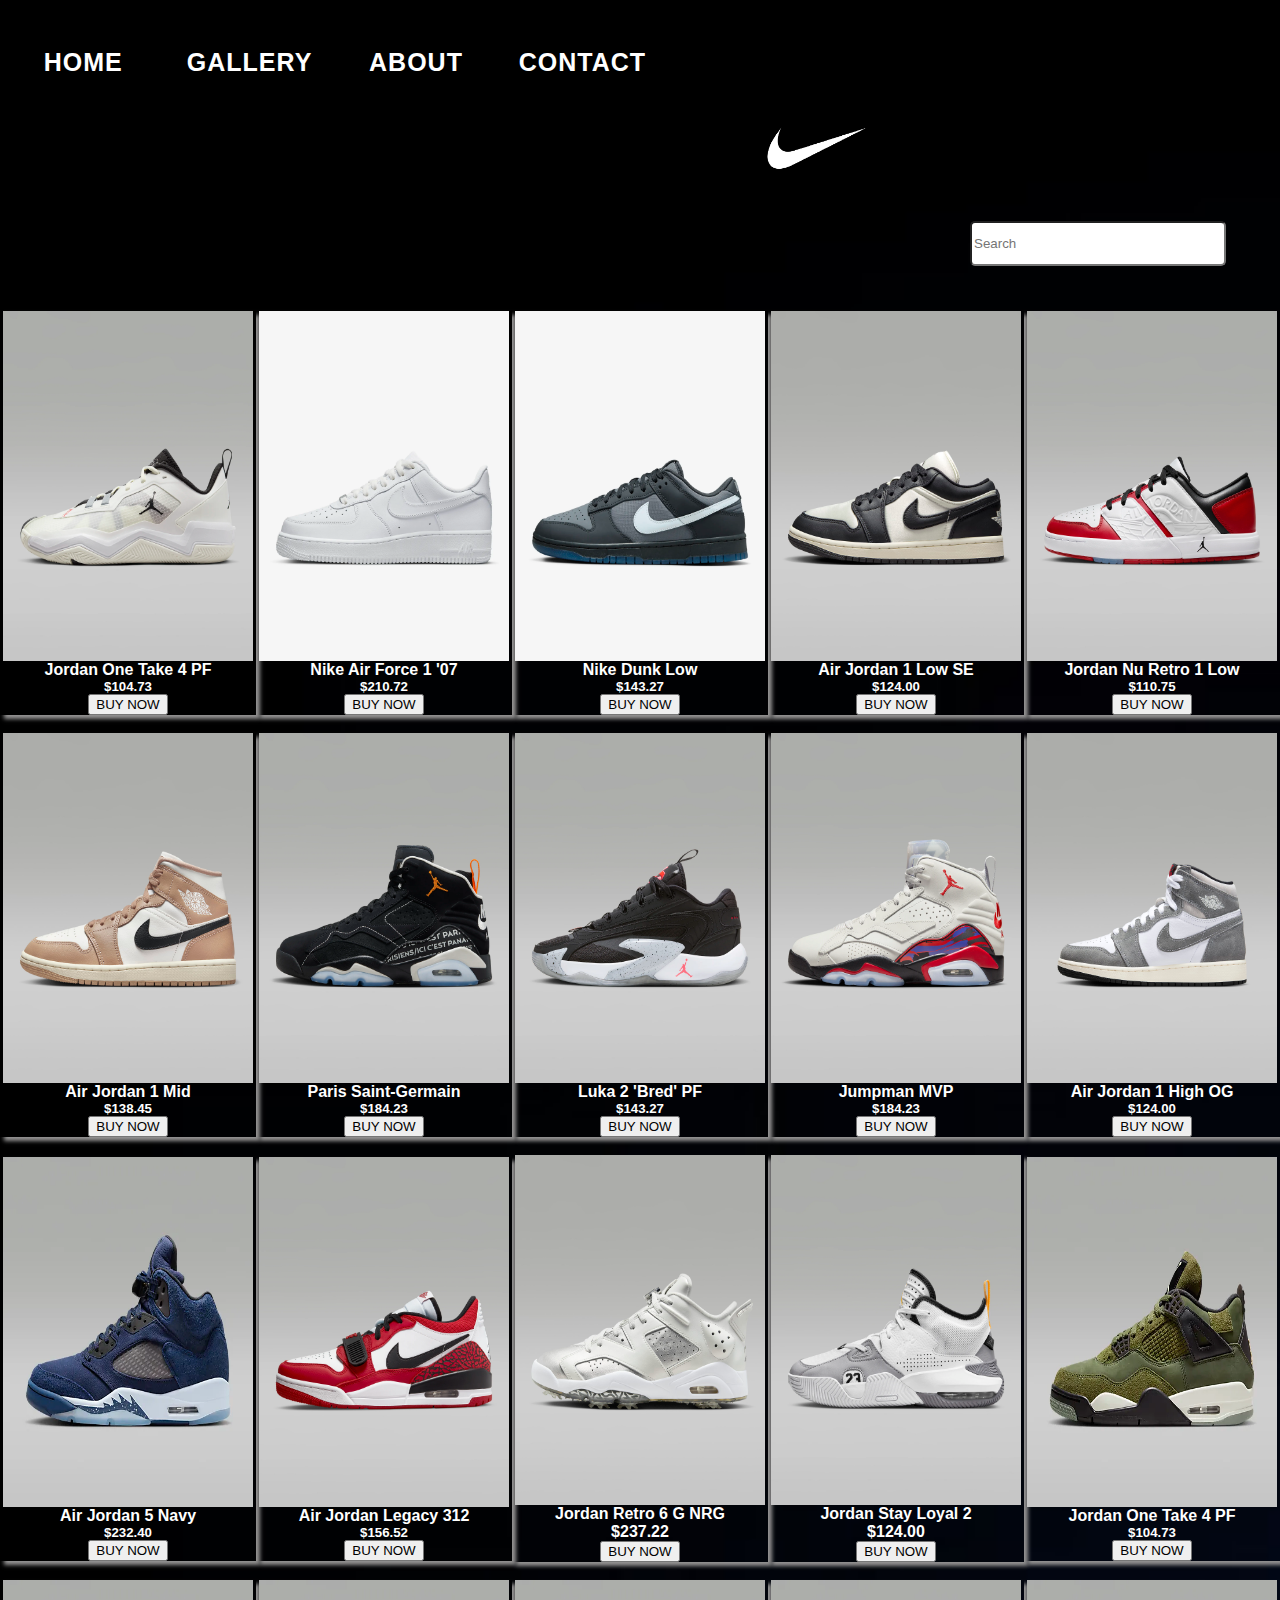
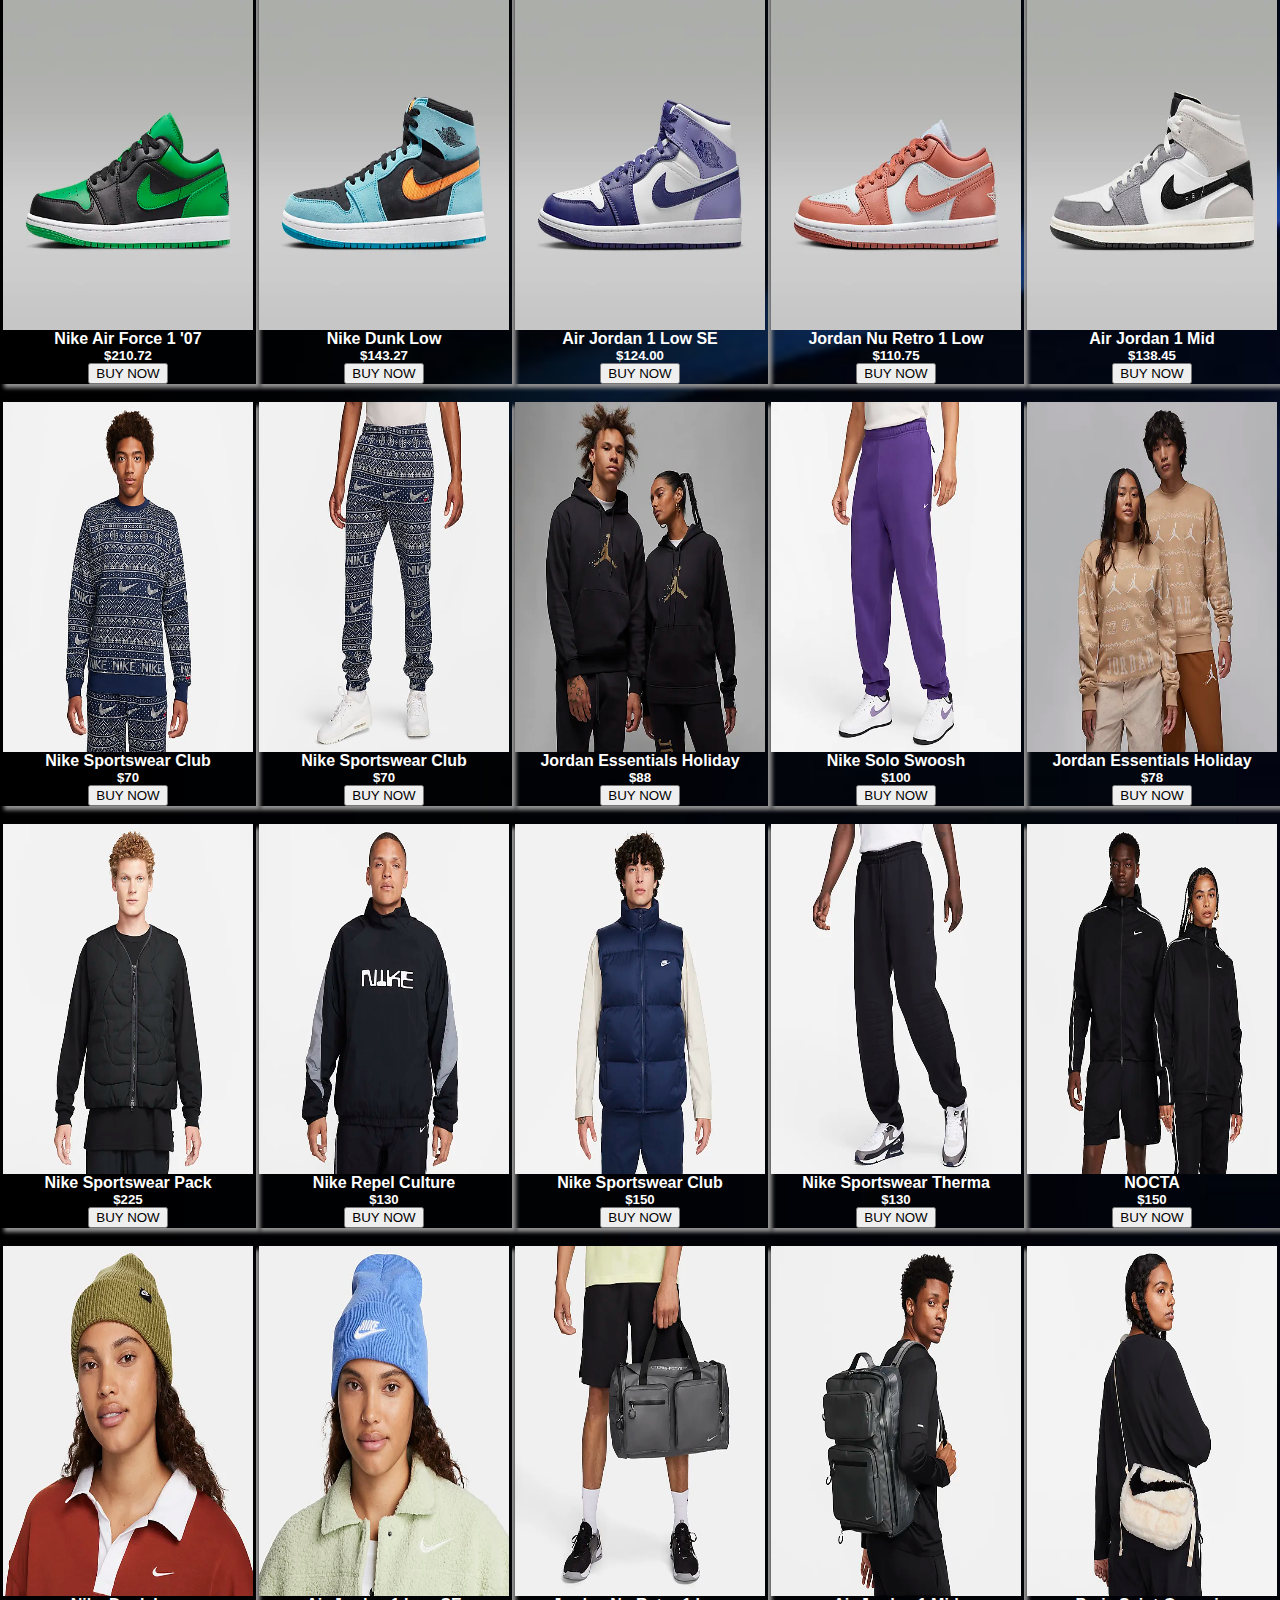
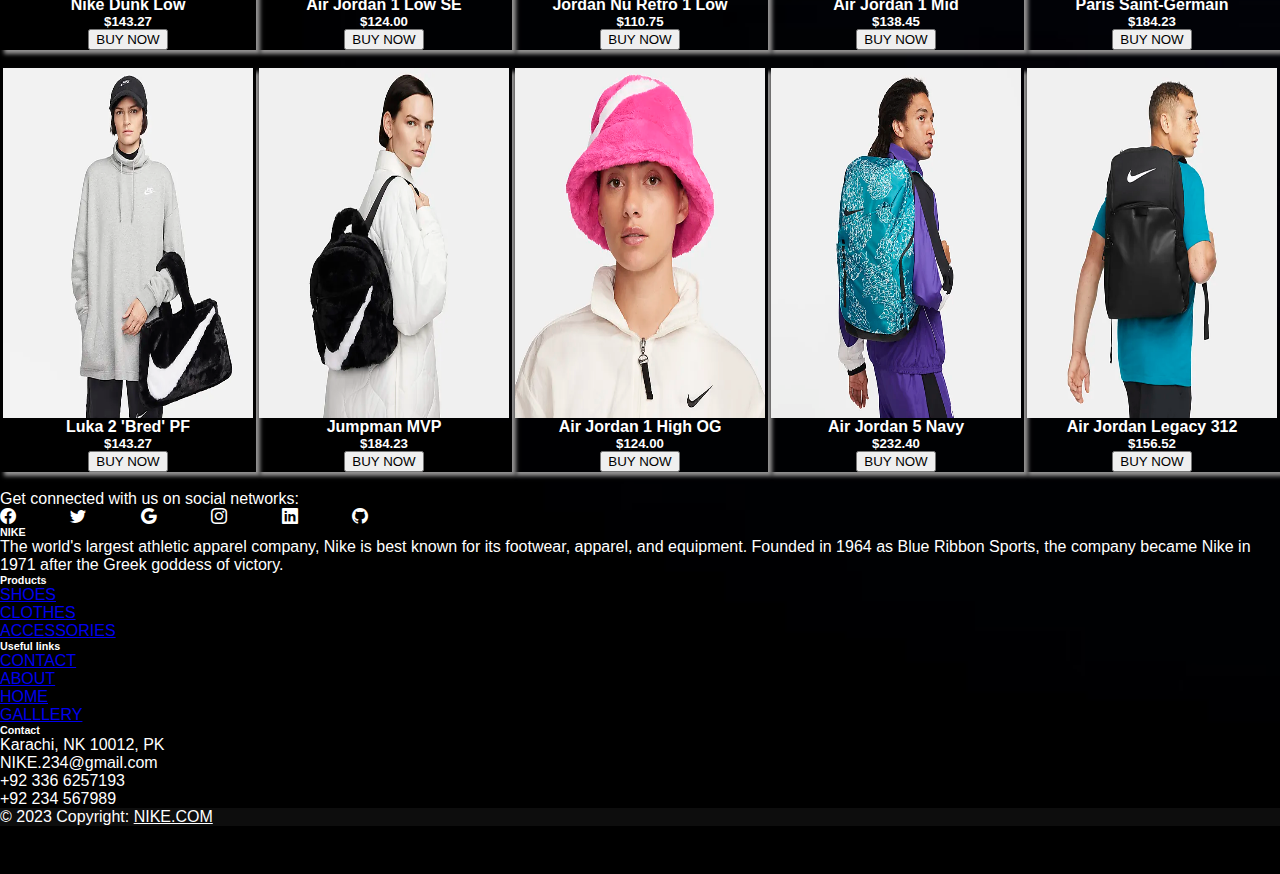
<file: Gallery.html>
<html lang="en">
<head>
    <meta charset="UTF-8">
    <meta name="viewport" content="width=device-width, initial-scale=1.0">
    <title>NIKE GALLERY</title>
    <link rel="stylesheet" href="transition.css">
    <link rel="stylesheet" href="transition1.css">
    <link rel="shortcut icon" href="images/FOF_logo-removebg-preview.png" type="image/x-icon">
    <link rel="stylesheet" href="https://cdnjs.cloudflare.com/ajax/libs/animate.css/4.1.1/animate.min.css">
    <meta charset="utf-8">
    <meta name="viewport" content="width=device-width, initial-scale=1">
    <meta name="description" content="">
    <meta name="author" content="Mark Otto, Jacob Thornton, and Bootstrap contributors">
    <meta name="generator" content="Hugo 0.72.0">
    <title>Carousel Template · Bootstrap</title>
    <link rel="canonical" href="https://v5.getbootstrap.com/docs/5.0/examples/carousel/">
    <!-- Bootstrap core CSS -->
    <link rel="stylesheet" href="https://stackpath.bootstrapcdn.com/bootstrap/5.0.0-alpha1/css/bootstrap.min.css"
    integrity="sha384-r4NyP46KrjDleawBgD5tp8Y7UzmLA05oM1iAEQ17CSuDqnUK2+k9luXQOfXJCJ4I" crossorigin="anonymous">
    <script src="https://stackpath.bootstrapcdn.com/bootstrap/5.0.0-alpha1/js/bootstrap.min.js"
    integrity="sha384-oesi62hOLfzrys4LxRF63OJCXdXDipiYWBnvTl9Y9/TRlw5xlKIEHpNyvvDShgf/"
    crossorigin="anonymous"></script>
    <link rel="stylesheet" href="https://cdn.jsdelivr.net/npm/bootstrap-icons@1.10.5/font/bootstrap-icons.css">
    <script src="https://cdn.jsdelivr.net/npm/popper.js@1.16.0/dist/umd/popper.min.js"
    integrity="sha384-Q6E9RHvbIyZFJoft+2mJbHaEWldlvI9IOYy5n3zV9zzTtmI3UksdQRVvoxMfooAo"
    crossorigin="anonymous"></script>
    <script src="https://cdn.jsdelivr.net/npm/bootstrap@5.0.2/dist/js/bootstrap.bundle.min.js" integrity="sha384-MrcW6ZMFYlzcLA8Nl+NtUVF0sA7MsXsP1UyJoMp4YLEuNSfAP+JcXn/tWtIaxVXM" crossorigin="anonymous"></script>
</head>
<body style="background-image: url(images/bg.jpg); background-repeat: no-repeat; background-size: cover; width: 100%">
    <div class="navbar">
        <img src="images//logo-removebg-preview.png" width="300px" height="200px">
        <a href="index.html">HOME</a>
        <a href="#">GALLERY</a>
        <a href="About.html">ABOUT</a>
        <a href="Contact.html">CONTACT</a>
        <input class="search" id="search" placeholder="Search">
    </div>

     <div style="color: white;" class="products">
        <div class="p-items">
            <img src="images/shoes 1.webp" alt="img 1"  width="250" height="350">
            <h4>Jordan One Take 4 PF</h4>
            <h5>$104.73</h5>
            <button>BUY NOW</button>

        </div>
        <div class="p-items">
            <img src="images/shoes 2.webp" alt="img 2"  width="250" height="350">
            <h4>Nike Air Force 1 '07</h4>
            <h5>$210.72</h5>
            <button>BUY NOW</button>

        </div>
        <div class="p-items">
            <img src="images/shoes 3.webp" alt="img 3" width="250" height="350">
            <h4>Nike Dunk Low</h4>
            <h5>$143.27</h5>
            <button>BUY NOW</button>

        </div>
        <div class="p-items">
            <img src="images/shoes 4.jpg" alt="img 4" width="250" height="350">
            <h4>Air Jordan 1 Low SE</h4>
            <h5>$124.00</h5>
            <button>BUY NOW</button>

        </div>
        <div class="p-items">
            <img src="images/shoes 5.webp" alt="img 5" width="250" height="350">
            <h4>Jordan Nu Retro 1 Low</h4>
            <h5>$110.75</h5>
            <button>BUY NOW</button>

        </div>
        <div class="p-items">
            <img src="images/shoes 6.jpg" alt="img 6" width="250" height="350">
            <h4>Air Jordan 1 Mid</h4>
            <h5>$138.45</h5>
            <button>BUY NOW</button>

        </div>
        <div class="p-items">
            <img src="images/shoes 7.webp" alt="img 7" width="250" height="350">
            <h4>Paris Saint-Germain</h4>
            <h5>$184.23</h5>
            <button>BUY NOW</button>

        </div>
        <div class="p-items">
            <img src="images/shoes 8.webp" alt="img 8" width="250" height="350">
            <h4>Luka 2 'Bred' PF</h4>
            <h5>$143.27</h5>
            <button>BUY NOW</button>

        </div>
        <div class="p-items">
            <img src="images/shoes 9.webp" alt="img 9" width="250" height="350">
            <h4>Jumpman MVP</h4>
            <h5>$184.23</h5>
            <button>BUY NOW</button>

        </div>
        <div class="p-items">
            <img src="images/shoes 10.jpg" alt="img 10" width="250" height="350">
            <h4>Air Jordan 1 High OG</h4>
            <h5>$124.00</h5>
            <button>BUY NOW</button>

        </div>
        <div class="p-items">
            <img src="images/shoes 11.webp" alt="img 11" width="250" height="350">
            <h4>Air Jordan 5 Navy</h4>
            <h5>$232.40</h5>
            <button>BUY NOW</button>

        </div>

        <div class="p-items">
            <img src="images/shoes 12.webp" alt="img 12" width="250" height="350">
            <h4>Air Jordan Legacy 312</h4>
            <h5>$156.52</h5>
            <button>BUY NOW</button>

        </div>

        <div class="p-items">
            <img src="images/shoes 13.jpg" alt="img 13" width="250" height="350">
            <h4>Jordan Retro 6 G NRG</h4>
            <h4>$237.22</h5>
            <button>BUY NOW</button>

        </div>

        <div class="p-items">
            <img src="images/shoes 14.webp" alt="img 14" width="250" height="350">
            <h4>Jordan Stay Loyal 2</h4>
            <h4>$124.00</h5>
            <button>BUY NOW</button>

        </div>

        
        <div class="p-items">
            <img src="images/shoes 15.webp" alt="img 15"  width="250" height="350">
            <h4>Jordan One Take 4 PF</h4>
            <h5>$104.73</h5>
            <button>BUY NOW</button>

        </div>
        <div class="p-items">
            <img src="images/shoes 16.webp" alt="img 16"  width="250" height="350">
            <h4>Nike Air Force 1 '07</h4>
            <h5>$210.72</h5>
            <button>BUY NOW</button>

        </div>
        <div class="p-items">
            <img src="images/shoes 17.webp" alt="img 17" width="250" height="350">
            <h4>Nike Dunk Low</h4>
            <h5>$143.27</h5>
            <button>BUY NOW</button>

        </div>
        <div class="p-items">
            <img src="images/shoes 18.webp" alt="img 18" width="250" height="350">
            <h4>Air Jordan 1 Low SE</h4>
            <h5>$124.00</h5>
            <button>BUY NOW</button>

        </div>
        <div class="p-items">
            <img src="images/shoes 19.webp" alt="img 19" width="250" height="350">
            <h4>Jordan Nu Retro 1 Low</h4>
            <h5>$110.75</h5>
            <button>BUY NOW</button>

        </div>
        <div class="p-items">
            <img src="images/shoes 20.webp" alt="img 20" width="250" height="350">
            <h4>Air Jordan 1 Mid</h4>
            <h5>$138.45</h5>
            <button>BUY NOW</button>

        </div>
        <div class="p-items">
            <img src="images/cloth 1.jfif" alt="img 21" width="250" height="350">
            <h4>Nike Sportswear Club</h4>
            <h5>$70</h5>
            <button>BUY NOW</button>

        </div>
        <div class="p-items">
            <img src="images/cloth 2.jfif" alt="img 22" width="250" height="350">
            <h4>Nike Sportswear Club</h4>
            <h5>$70</h5>
            <button>BUY NOW</button>

        </div>
        <div class="p-items">
            <img src="images/cloth 3.webp" alt="img 23" width="250" height="350">
            <h4>Jordan Essentials Holiday</h4>
            <h5>$88</h5>
            <button>BUY NOW</button>

        </div>
        <div class="p-items">
            <img src="images/cloth 4.webp" alt="img 24" width="250" height="350">
            <h4>Nike Solo Swoosh</h4>
            <h5>$100</h5>
            <button>BUY NOW</button>

        </div>
        <div class="p-items">
            <img src="images/cloth 5.webp" alt="img 25" width="250" height="350">
            <h4>Jordan Essentials Holiday</h4>
            <h5>$78</h5>
            <button>BUY NOW</button>

        </div>

        <div class="p-items">
            <img src="images/cloth 6.webp" alt="img 26" width="250" height="350">
            <h4>Nike Sportswear Pack</h4>
            <h5>$225</h5>
            <button>BUY NOW</button>

        </div>

        <div class="p-items">
            <img src="images/cloth 7.webp" alt="img 27" width="250" height="350">
            <h4>Nike Repel Culture</h4>
            <h5>$130</h5>
            <button>BUY NOW</button>

        </div>

        <div class="p-items">
            <img src="images/cloth 8.webp" alt="img 28" width="250" height="350">
            <h4>Nike Sportswear Club</h4>
            <h5>$150</h5>
            <button>BUY NOW</button>

        </div>

        <div class="p-items">
            <img src="images/cloth 9.webp" alt="img 29"  width="250" height="350">
            <h4>Nike Sportswear Therma</h4>
            <h5>$130</h5>
            <button>BUY NOW</button>

        </div>
        <div class="p-items">
            <img src="images/cloth 10.webp" alt="img 30"  width="250" height="350">
            <h4>NOCTA</h4>
            <h5>$150</h5>
            <button>BUY NOW</button>

        </div>
        <div class="p-items">
            <img src="images/a 1.webp" alt="img 31" width="250" height="350">
            <h4>Nike Dunk Low</h4>
            <h5>$143.27</h5>
            <button>BUY NOW</button>

        </div>
        <div class="p-items">
            <img src="images/a 2.jfif" alt="img 32" width="250" height="350">
            <h4>Air Jordan 1 Low SE</h4>
            <h5>$124.00</h5>
            <button>BUY NOW</button>

        </div>
        <div class="p-items">
            <img src="images/a 3.webp" alt="img 33" width="250" height="350">
            <h4>Jordan Nu Retro 1 Low</h4>
            <h5>$110.75</h5>
            <button>BUY NOW</button>

        </div>
        <div class="p-items">
            <img src="images/a 4.webp" alt="img 34" width="250" height="350">
            <h4>Air Jordan 1 Mid</h4>
            <h5>$138.45</h5>
            <button>BUY NOW</button>

        </div>
        <div class="p-items">
            <img src="images/a 5.webp" alt="img 35" width="250" height="350">
            <h4>Paris Saint-Germain</h4>
            <h5>$184.23</h5>
            <button>BUY NOW</button>

        </div>
        <div class="p-items">
            <img src="images/a 6.webp" alt="img 36" width="250" height="350">
            <h4>Luka 2 'Bred' PF</h4>
            <h5>$143.27</h5>
            <button>BUY NOW</button>

        </div>
        <div class="p-items">
            <img src="images/a 7.webp" alt="img 37" width="250" height="350">
            <h4>Jumpman MVP</h4>
            <h5>$184.23</h5>
            <button>BUY NOW</button>

        </div>
        <div class="p-items">
            <img src="images/a 8.webp" alt="img 38" width="250" height="350">
            <h4>Air Jordan 1 High OG</h4>
            <h5>$124.00</h5>
            <button>BUY NOW</button>

        </div>
        <div class="p-items">
            <img src="images/a 9.webp" alt="img 39" width="250" height="350">
            <h4>Air Jordan 5 Navy</h4>
            <h5>$232.40</h5>
            <button>BUY NOW</button>

        </div>

        <div class="p-items">
            <img src="images/a 10.webp" alt="img 40" width="250" height="350">
            <h4>Air Jordan Legacy 312</h4>
            <h5>$156.52</h5>
            <button>BUY NOW</button>

        </div>

        
     </div>

                    <!-- Footer -->
<footer class="text-center text-lg-start text-muted">
    <!-- Section: Social media -->
    <section class="d-flex justify-content-center justify-content-lg-between p-4 border-bottom">
      <!-- Left -->
      <div style="color: white;" class="me-5 d-none d-lg-block">
        <span>Get connected with us on social networks:</span>
      </div>
      <!-- Left -->
  
      <!-- Right -->
      <div style="word-spacing: 50px; color: white;">
          <i class="bi bi-facebook"></i>
          <i class="bi bi-twitter"></i>
          <i class="bi bi-google"></i>
          <i class="bi bi-instagram"></i>
          <i class="bi bi-linkedin"></i>
          <i class="bi bi-github"></i>
      </div>
      <!-- Right -->
    </section>
    <!-- Section: Social media -->
  
    <!-- Section: Links  -->
    <section class="">
      <div style="color: white;" class="container text-center text-md-start mt-5">
        <!-- Grid row -->
        <div class="row mt-3">
          <!-- Grid column -->
          <div class="col-md-3 col-lg-4 col-xl-3 mx-auto mb-4">
            <!-- Content -->
            <h6 class="text-uppercase fw-bold mb-4">
              <i class="fas fa-gem me-3"></i>NIKE
            </h6>
            <p>
              The world's largest athletic apparel company, Nike is best known for its footwear, apparel, and equipment. Founded in 1964 as Blue Ribbon Sports, the company became Nike in 1971 after the Greek goddess of victory.
            </p>
          </div>
          <!-- Grid column -->
  
          <!-- Grid column -->
          <div style="color: white;" class="col-md-2 col-lg-2 col-xl-2 mx-auto mb-4">
            <!-- Links -->
            <h6 class="text-uppercase fw-bold">
              Products
            </h6>
            <p>
              <a href="Gallery.html" class="text-reset">SHOES</a>
            </p>
            <p>
              <a href="Gallery.html" class="text-reset">CLOTHES</a>
            </p>
            <p>
              <a href="Gallery.html" class="text-reset">ACCESSORIES</a>
            </p>
          </div>
          <!-- Grid column -->
          <div class="col-md-3 col-lg-2 col-xl-2 mx-auto mb-4">
            <!-- Links -->
            <h6 style="color: white;" class="text-uppercase fw-bold mb-4">
              Useful links
            </h6>
            <p style="color: white;">
              <a href="Contact.html" class="text-reset">CONTACT</a>
            </p>
            <p style="color: white;">
              <a href="About.html" class="text-reset">ABOUT</a>
            </p>
            <p style="color: white;">
              <a href="index.html" class="text-reset">HOME</a>
            </p>
            <p style="color: white;">
              <a href="Gallery.html" class="text-reset">GALLLERY</a>
            </p>
          </div>
          <!-- Grid column -->
  
          <!-- Grid column -->
          <div class="col-md-4 col-lg-3 col-xl-3 mx-auto mb-md-0 mb-4">
            <!-- Links -->
            <h6 style="color: white;" class="text-uppercase fw-bold mb-4">Contact</h6>
            <p style="color: white;"><i class="fas fa-home me-3"></i> Karachi, NK 10012, PK</p>
            <p>
              <i style="color: white;" class="fas fa-envelope me-3"></i>
              NIKE.234@gmail.com
            </p>
            <p style="color: white;"><i class="fas fa-phone me-3"></i> +92 336 6257193</p>
            <p style="color: white;"><i class="fas fa-print me-3"></i> +92 234 567989</p>
          </div>
          <!-- Grid column -->
        </div>
        <!-- Grid row -->
      </div>
    </section>
    <!-- Section: Links  -->
  
    <!-- Copyright -->
    <div class="text-center p-4" style="background-color: rgba(255, 255, 255, 0.05); color: white;">
      © 2023 Copyright:
      <a style="color: white;" class="text-reset fw-bold" target="_blank" href="https://www.nike.com/in/">NIKE.COM</a>
    </div>
    <!-- Copyright -->
  </footer>
  <!-- Footer -->
           </main>




     <script>

        $(document).ready(function(){
        
            $("#myinput").on("keyup" , function(){
        
                var value = $(this).val().toLowerCase();
        
                $(".p-items").filter(function(){
        
                    $(this).toggle($(this).text().toLowerCase().indexOf(value) > -1)
                })
            })
        })
            </script>
</body>
</html>
</file>
<file: transition.css>
nav ul li {
  margin-right: 2px; 
  padding: 10px; 
  font-size: 13px;
  font-weight: bolder;
}
.bd-placeholder-img {
    font-size: 1.125rem;
    text-anchor: middle;
    -webkit-user-select: none;
    -moz-user-select: none;
    -ms-user-select: none;
    user-select: none;
  }

  @media (min-width: 768px) {
    .bd-placeholder-img-lg {
      font-size: 3.5rem;
    }
  }

  /* GLOBAL STYLES
  --------------------------------------------- */
  /* Padding below the footer and lighter body text */

  body {
    padding-top: 3rem;
    padding-bottom: 3rem;
    color: #ffffff;
  }


  /* CUSTOMIZE THE CAROUSEL
  -------------------------------------------- */

  /* Carousel base class */
  .carousel {
    margin-bottom: 4rem;
  }

  /* Since positioning the image, we need to help out the caption */
  .carousel-caption {
    bottom: 3rem;
    z-index: 10;
  }

  /* Declare heights because of positioning of img element */
  .carousel-item {
    height: 32rem;
  }

  .carousel-item>img {
    position: absolute;
    top: 0;
    left: 0;
    min-width: 100%;
    height: 32rem;
  }

  /* Featurettes
------------------------- */

  .featurette-divider {
    margin: 5rem 0;
    /* Space out the Bootstrap <hr> more */
  }

  /* Thin out the marketing headings */
  .featurette-heading {
    font-weight: 300;
    line-height: 1;
    letter-spacing: -.05rem;
  }


  /* RESPONSIVE CSS
-------------------------------------------------- */

  @media (min-width: 40em) {

    /* Bump up size of carousel content */
    .carousel-caption p {
      margin-bottom: 1.25rem;
      font-size: 1.25rem;
      line-height: 1.4;
    }

    .featurette-heading {
      font-size: 50px;
    }
  }

  @media (min-width: 62em) {
    .featurette-heading {
      margin-top: 7rem;
    }
  } 

#cart {
  display: flex;
  align-items: center;
}

#cart-count {
  background-color: #ff0000;
  color: #fff;
  border-radius: 50%;
  width: 20px;
  height: 20px;
  text-align: center;
  margin-right: 5px;
}


.product {
  border: 1px solid #ccc;
  padding: 10px;
  margin: 10px;
  text-align: center;
}

.product img {
  max-width: 100%;
}

.add-to-cart {
  background-color: #333;
  color: #fff;
  border: none;
  padding: 5px 10px;
  cursor: pointer;
}

.add-to-cart:hover {
  background-color: #ff0000;
}

.modal {
  display: none;
  position: fixed;
  z-index: 1;
  left: 0;
  top: 0;
  width: 100%;
  height: 100%;
  overflow: auto;
  background-color: rgba(0, 0, 0, 0.7);
}
.bookings{
  display: flex;
  justify-content: space-around;
  flex-wrap: wrap;
  padding: 20px;
}
.modal-content {
  background-color: #fff;
  margin: 10% auto;
  padding: 20px;
  width: 80%;
  position: relative;
}

.close {
  position: absolute;
  top: 10px;
  right: 10px;
  font-size: 24px;
  cursor: pointer;
}
.about{
  font-style: oblique;
  font-size: larger;
  font-family: 'Franklin Gothic Medium', 'Arial Narrow', Arial, sans-serif;
}
</file>
<file: transition1.css>
*{
    margin: 0%;
    font-family: 'Segoe UI', Tahoma, Geneva, Verdana, sans-serif;
}
.header{
    overflow: hidden;
}
.navbar {
    overflow: hidden;
    background-image: none;
    text-transform: uppercase;
    font-weight: bold;
}
.navbar a{
    text-decoration: none;
    float: left;
    width:13%;
    color: white;
    text-align: center;
    font-size: 25px;
    padding-top: 0px;
    padding-bottom: 10px;
    letter-spacing: 1px;
}
.navbar a :hover{
    background-color:#262626;
    color: white;
}
.products{
    width: 100%;
    height: auto;
    padding-top: 5vh;
    display: flex;
    justify-content: space-between;
    align-items: center;
    flex-wrap: wrap;
}
.p-items{
    box-shadow: 4px 4px 4px rgb(148, 147, 147);
    margin-bottom: 2vh;
    text-align: center;
    width:20%;
}
#mobilemenu{

    display: none;
}
/* deskstop screen  */
@media (max-width :1980px) and (min-width :900px){

    #mobilemenu{
        display: none;
    }
    .mainmenu{
        width: 100%;
        height: 10vh;
        background-color: white;
        display: flex;
        justify-content: space-between;
    }

    .navmenu{
        list-style: none;
        display: flex;
    }

    .navmenu li a{
        text-decoration: none;
        color: black;
        font-size: 1.5em;
        padding: 15px;
    }
    
    .rbtn{
        display: none;
    }
    .search{
        width: 20vw;
        height: 5vh;
        border-radius: 5px 5px 5px 5px;
        margin: auto;
        margin-right: 10px;
    }

}
/* laptop screen  */
@media (max-width : 900px) and (min-width : 500px) {

    #mobilemenu{
        display: none;
    }
    
    .mainmenu{
    width: 100%;
    height: 10vh;
    background-color: rgb(220, 235, 10);
    display: flex;
    justify-content: space-between;
    }
    .navmenu{
        list-style: none;
        display: flex;
    }
    
    .navmenu li a{
        text-decoration: none;
        color: black;
        font-size: 1.5em;
        padding: 15px;
    }
    
    .rbtn{
        display: none;
    }
}

/* mobile screen */
@media (max-width : 500px) {
    .mainmenu{
        display: none;
    }
    #mobilemenu{
        width: 100%;
        height: 40vh;
        background-color: rgb(185, 15, 228);
    }
    .mobilenavmenu li a{
        color: black;
        text-decoration: none;
        font-size: 1.5em;
    }
    .rbtn{
        display: block;
    }
}
</file>
